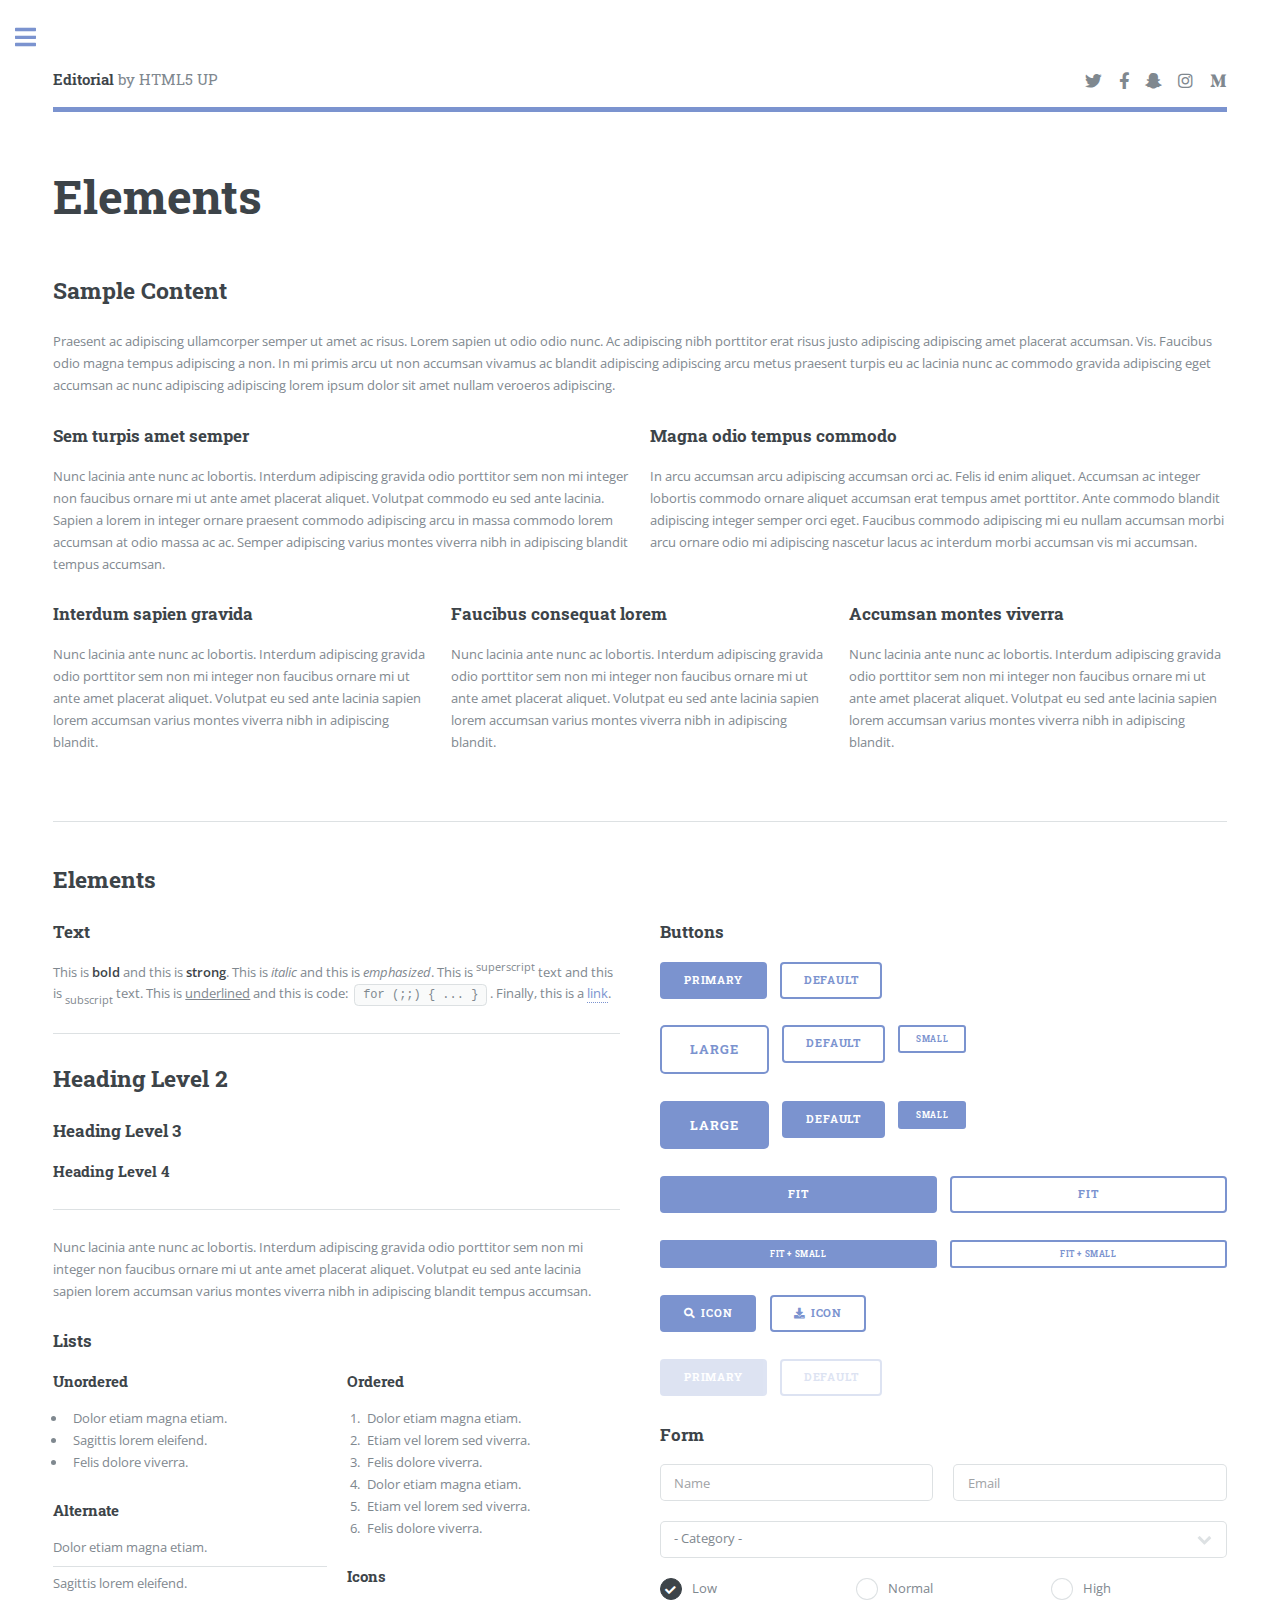
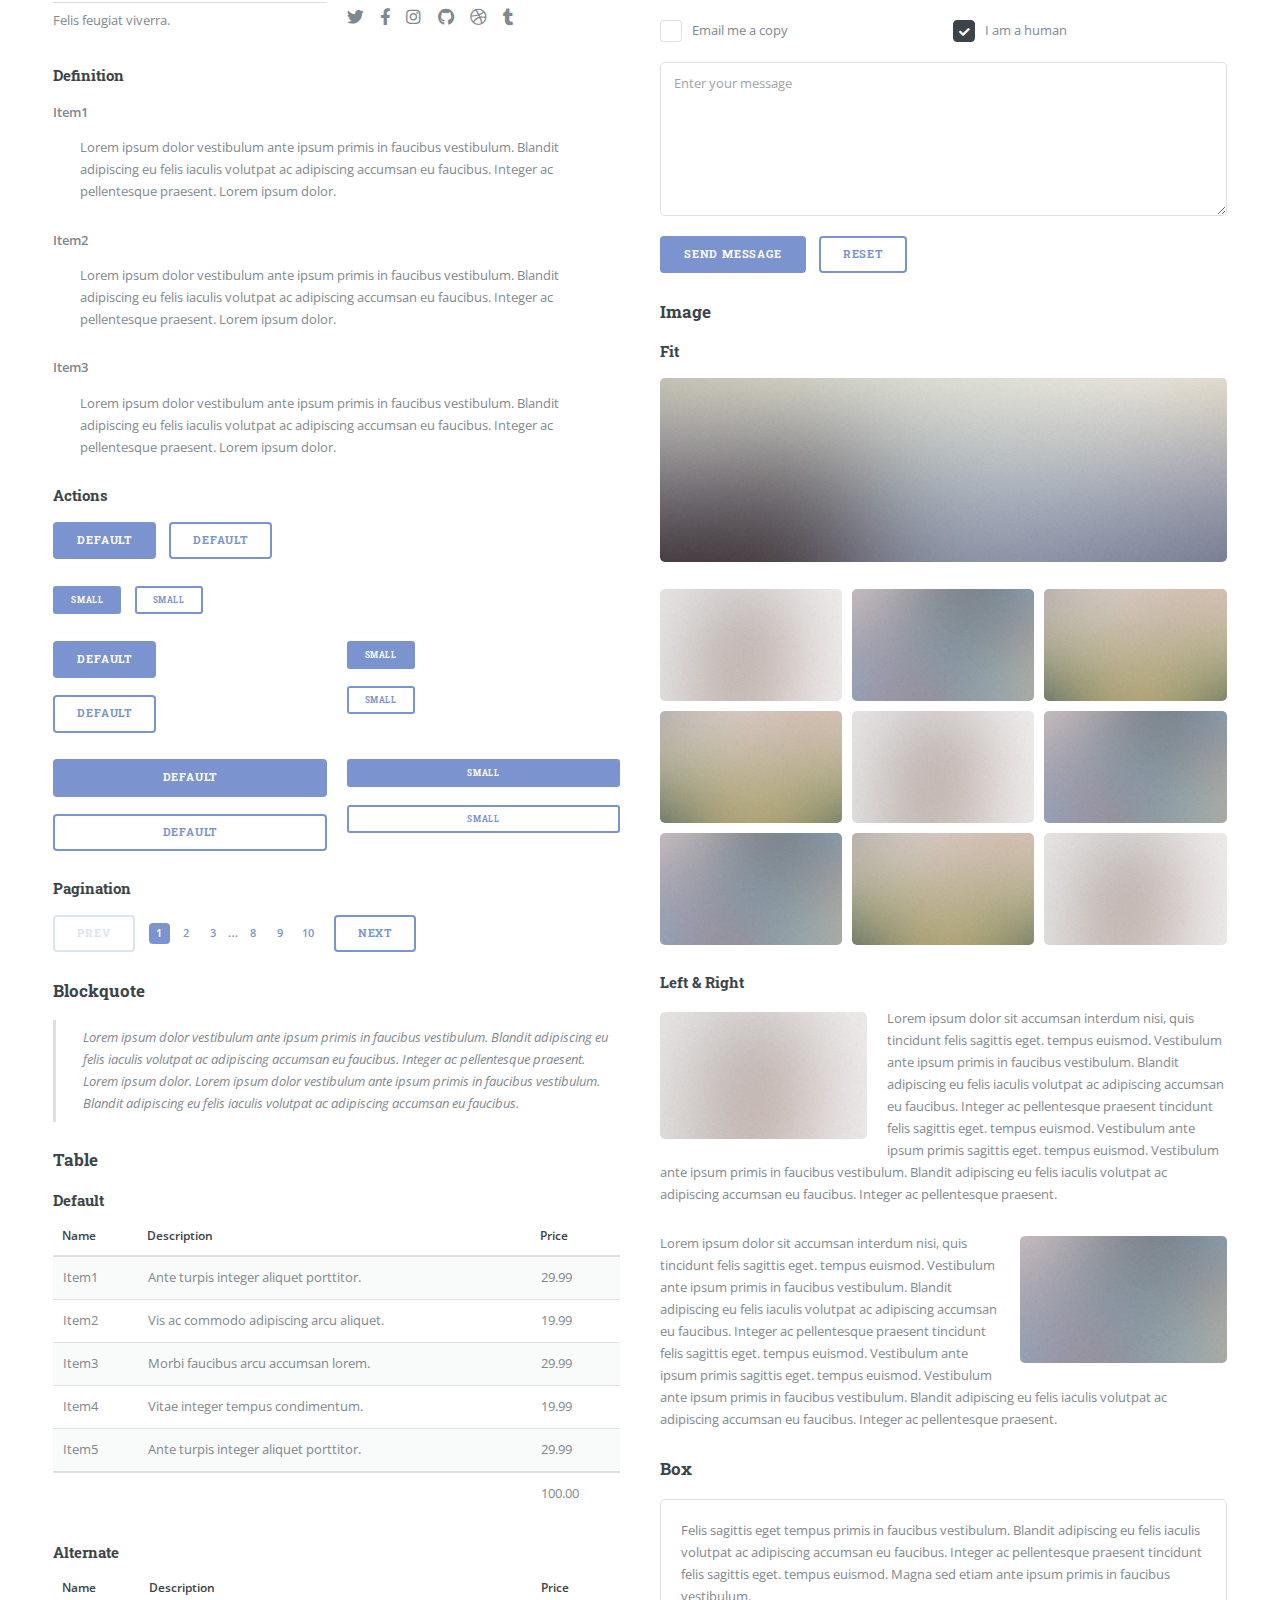
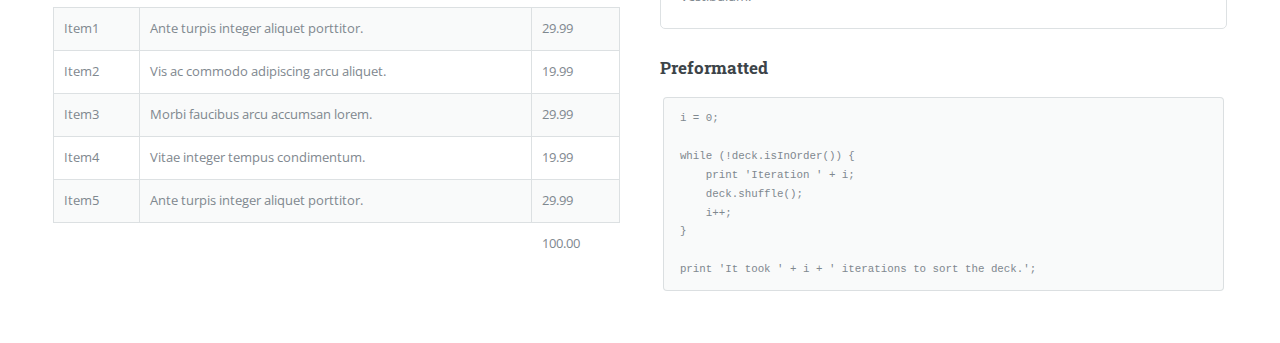
<file: elements.html>
<!DOCTYPE HTML>
<!--
	Editorial by HTML5 UP
	html5up.net | @ajlkn
	Free for personal and commercial use under the CCA 3.0 license (html5up.net/license)
-->
<html>
	<head>
		<title>Elements - Editorial by HTML5 UP</title>
		<meta charset="utf-8" />
		<meta name="viewport" content="width=device-width, initial-scale=1, user-scalable=no" />
		<link rel="stylesheet" href="assets/css/main.css" />
	</head>
	<body class="is-preload">

		<!-- Wrapper -->
			<div id="wrapper">

				<!-- Main -->
					<div id="main">
						<div class="inner">

							<!-- Header -->
								<header id="header">
									<a href="index.html" class="logo"><strong>Editorial</strong> by HTML5 UP</a>
									<ul class="icons">
										<li><a href="#" class="icon brands fa-twitter"><span class="label">Twitter</span></a></li>
										<li><a href="#" class="icon brands fa-facebook-f"><span class="label">Facebook</span></a></li>
										<li><a href="#" class="icon brands fa-snapchat-ghost"><span class="label">Snapchat</span></a></li>
										<li><a href="#" class="icon brands fa-instagram"><span class="label">Instagram</span></a></li>
										<li><a href="#" class="icon brands fa-medium-m"><span class="label">Medium</span></a></li>
									</ul>
								</header>

							<!-- Content -->
								<section>
									<header class="main">
										<h1>Elements</h1>
									</header>

									<!-- Content -->
										<h2 id="content">Sample Content</h2>
										<p>Praesent ac adipiscing ullamcorper semper ut amet ac risus. Lorem sapien ut odio odio nunc. Ac adipiscing nibh porttitor erat risus justo adipiscing adipiscing amet placerat accumsan. Vis. Faucibus odio magna tempus adipiscing a non. In mi primis arcu ut non accumsan vivamus ac blandit adipiscing adipiscing arcu metus praesent turpis eu ac lacinia nunc ac commodo gravida adipiscing eget accumsan ac nunc adipiscing adipiscing lorem ipsum dolor sit amet nullam veroeros adipiscing.</p>
										<div class="row">
											<div class="col-6 col-12-small">
												<h3>Sem turpis amet semper</h3>
												<p>Nunc lacinia ante nunc ac lobortis. Interdum adipiscing gravida odio porttitor sem non mi integer non faucibus ornare mi ut ante amet placerat aliquet. Volutpat commodo eu sed ante lacinia. Sapien a lorem in integer ornare praesent commodo adipiscing arcu in massa commodo lorem accumsan at odio massa ac ac. Semper adipiscing varius montes viverra nibh in adipiscing blandit tempus accumsan.</p>
											</div>
											<div class="col-6 col-12-small">
												<h3>Magna odio tempus commodo</h3>
												<p>In arcu accumsan arcu adipiscing accumsan orci ac. Felis id enim aliquet. Accumsan ac integer lobortis commodo ornare aliquet accumsan erat tempus amet porttitor. Ante commodo blandit adipiscing integer semper orci eget. Faucibus commodo adipiscing mi eu nullam accumsan morbi arcu ornare odio mi adipiscing nascetur lacus ac interdum morbi accumsan vis mi accumsan.</p>
											</div>
											<!-- Break -->
											<div class="col-4 col-12-medium">
												<h3>Interdum sapien gravida</h3>
												<p>Nunc lacinia ante nunc ac lobortis. Interdum adipiscing gravida odio porttitor sem non mi integer non faucibus ornare mi ut ante amet placerat aliquet. Volutpat eu sed ante lacinia sapien lorem accumsan varius montes viverra nibh in adipiscing blandit.</p>
											</div>
											<div class="col-4 col-12-medium">
												<h3>Faucibus consequat lorem</h3>
												<p>Nunc lacinia ante nunc ac lobortis. Interdum adipiscing gravida odio porttitor sem non mi integer non faucibus ornare mi ut ante amet placerat aliquet. Volutpat eu sed ante lacinia sapien lorem accumsan varius montes viverra nibh in adipiscing blandit.</p>
											</div>
											<div class="col-4 col-12-medium">
												<h3>Accumsan montes viverra</h3>
												<p>Nunc lacinia ante nunc ac lobortis. Interdum adipiscing gravida odio porttitor sem non mi integer non faucibus ornare mi ut ante amet placerat aliquet. Volutpat eu sed ante lacinia sapien lorem accumsan varius montes viverra nibh in adipiscing blandit.</p>
											</div>
										</div>

									<hr class="major" />

									<!-- Elements -->
										<h2 id="elements">Elements</h2>
										<div class="row gtr-200">
											<div class="col-6 col-12-medium">

												<!-- Text stuff -->
													<h3>Text</h3>
													<p>This is <b>bold</b> and this is <strong>strong</strong>. This is <i>italic</i> and this is <em>emphasized</em>.
													This is <sup>superscript</sup> text and this is <sub>subscript</sub> text.
													This is <u>underlined</u> and this is code: <code>for (;;) { ... }</code>.
													Finally, this is a <a href="#">link</a>.</p>
													<hr />
													<h2>Heading Level 2</h2>
													<h3>Heading Level 3</h3>
													<h4>Heading Level 4</h4>
													<hr />
													<p>Nunc lacinia ante nunc ac lobortis. Interdum adipiscing gravida odio porttitor sem non mi integer non faucibus ornare mi ut ante amet placerat aliquet. Volutpat eu sed ante lacinia sapien lorem accumsan varius montes viverra nibh in adipiscing blandit tempus accumsan.</p>

												<!-- Lists -->
													<h3>Lists</h3>
													<div class="row">
														<div class="col-6 col-12-small">

															<h4>Unordered</h4>
															<ul>
																<li>Dolor etiam magna etiam.</li>
																<li>Sagittis lorem eleifend.</li>
																<li>Felis dolore viverra.</li>
															</ul>

															<h4>Alternate</h4>
															<ul class="alt">
																<li>Dolor etiam magna etiam.</li>
																<li>Sagittis lorem eleifend.</li>
																<li>Felis feugiat viverra.</li>
															</ul>

														</div>
														<div class="col-6 col-12-small">

															<h4>Ordered</h4>
															<ol>
																<li>Dolor etiam magna etiam.</li>
																<li>Etiam vel lorem sed viverra.</li>
																<li>Felis dolore viverra.</li>
																<li>Dolor etiam magna etiam.</li>
																<li>Etiam vel lorem sed viverra.</li>
																<li>Felis dolore viverra.</li>
															</ol>

															<h4>Icons</h4>
															<ul class="icons">
																<li><a href="#" class="icon brands fa-twitter"><span class="label">Twitter</span></a></li>
																<li><a href="#" class="icon brands fa-facebook-f"><span class="label">Facebook</span></a></li>
																<li><a href="#" class="icon brands fa-instagram"><span class="label">Instagram</span></a></li>
																<li><a href="#" class="icon brands fa-github"><span class="label">Github</span></a></li>
																<li><a href="#" class="icon brands fa-dribbble"><span class="label">Dribbble</span></a></li>
																<li><a href="#" class="icon brands fa-tumblr"><span class="label">Tumblr</span></a></li>
															</ul>

														</div>
													</div>
													<h4>Definition</h4>
													<dl>
														<dt>Item1</dt>
														<dd>
															<p>Lorem ipsum dolor vestibulum ante ipsum primis in faucibus vestibulum. Blandit adipiscing eu felis iaculis volutpat ac adipiscing accumsan eu faucibus. Integer ac pellentesque praesent. Lorem ipsum dolor.</p>
														</dd>
														<dt>Item2</dt>
														<dd>
															<p>Lorem ipsum dolor vestibulum ante ipsum primis in faucibus vestibulum. Blandit adipiscing eu felis iaculis volutpat ac adipiscing accumsan eu faucibus. Integer ac pellentesque praesent. Lorem ipsum dolor.</p>
														</dd>
														<dt>Item3</dt>
														<dd>
															<p>Lorem ipsum dolor vestibulum ante ipsum primis in faucibus vestibulum. Blandit adipiscing eu felis iaculis volutpat ac adipiscing accumsan eu faucibus. Integer ac pellentesque praesent. Lorem ipsum dolor.</p>
														</dd>
													</dl>

													<h4>Actions</h4>
													<ul class="actions">
														<li><a href="#" class="button primary">Default</a></li>
														<li><a href="#" class="button">Default</a></li>
													</ul>
													<ul class="actions small">
														<li><a href="#" class="button primary small">Small</a></li>
														<li><a href="#" class="button small">Small</a></li>
													</ul>
													<div class="row">
														<div class="col-6 col-12-small">
															<ul class="actions stacked">
																<li><a href="#" class="button primary">Default</a></li>
																<li><a href="#" class="button">Default</a></li>
															</ul>
														</div>
														<div class="col-6 col-12-small">
															<ul class="actions stacked">
																<li><a href="#" class="button primary small">Small</a></li>
																<li><a href="#" class="button small">Small</a></li>
															</ul>
														</div>
														<div class="col-6 col-12-small">
															<ul class="actions stacked">
																<li><a href="#" class="button primary fit">Default</a></li>
																<li><a href="#" class="button fit">Default</a></li>
															</ul>
														</div>
														<div class="col-6 col-12-small">
															<ul class="actions stacked">
																<li><a href="#" class="button primary small fit">Small</a></li>
																<li><a href="#" class="button small fit">Small</a></li>
															</ul>
														</div>
													</div>

													<h4>Pagination</h4>
													<ul class="pagination">
														<li><span class="button disabled">Prev</span></li>
														<li><a href="#" class="page active">1</a></li>
														<li><a href="#" class="page">2</a></li>
														<li><a href="#" class="page">3</a></li>
														<li><span>&hellip;</span></li>
														<li><a href="#" class="page">8</a></li>
														<li><a href="#" class="page">9</a></li>
														<li><a href="#" class="page">10</a></li>
														<li><a href="#" class="button">Next</a></li>
													</ul>

												<!-- Blockquote -->
													<h3>Blockquote</h3>
													<blockquote>Lorem ipsum dolor vestibulum ante ipsum primis in faucibus vestibulum. Blandit adipiscing eu felis iaculis volutpat ac adipiscing accumsan eu faucibus. Integer ac pellentesque praesent. Lorem ipsum dolor. Lorem ipsum dolor vestibulum ante ipsum primis in faucibus vestibulum. Blandit adipiscing eu felis iaculis volutpat ac adipiscing accumsan eu faucibus.</blockquote>

												<!-- Table -->
													<h3>Table</h3>

													<h4>Default</h4>
													<div class="table-wrapper">
														<table>
															<thead>
																<tr>
																	<th>Name</th>
																	<th>Description</th>
																	<th>Price</th>
																</tr>
															</thead>
															<tbody>
																<tr>
																	<td>Item1</td>
																	<td>Ante turpis integer aliquet porttitor.</td>
																	<td>29.99</td>
																</tr>
																<tr>
																	<td>Item2</td>
																	<td>Vis ac commodo adipiscing arcu aliquet.</td>
																	<td>19.99</td>
																</tr>
																<tr>
																	<td>Item3</td>
																	<td> Morbi faucibus arcu accumsan lorem.</td>
																	<td>29.99</td>
																</tr>
																<tr>
																	<td>Item4</td>
																	<td>Vitae integer tempus condimentum.</td>
																	<td>19.99</td>
																</tr>
																<tr>
																	<td>Item5</td>
																	<td>Ante turpis integer aliquet porttitor.</td>
																	<td>29.99</td>
																</tr>
															</tbody>
															<tfoot>
																<tr>
																	<td colspan="2"></td>
																	<td>100.00</td>
																</tr>
															</tfoot>
														</table>
													</div>

													<h4>Alternate</h4>
													<div class="table-wrapper">
														<table class="alt">
															<thead>
																<tr>
																	<th>Name</th>
																	<th>Description</th>
																	<th>Price</th>
																</tr>
															</thead>
															<tbody>
																<tr>
																	<td>Item1</td>
																	<td>Ante turpis integer aliquet porttitor.</td>
																	<td>29.99</td>
																</tr>
																<tr>
																	<td>Item2</td>
																	<td>Vis ac commodo adipiscing arcu aliquet.</td>
																	<td>19.99</td>
																</tr>
																<tr>
																	<td>Item3</td>
																	<td> Morbi faucibus arcu accumsan lorem.</td>
																	<td>29.99</td>
																</tr>
																<tr>
																	<td>Item4</td>
																	<td>Vitae integer tempus condimentum.</td>
																	<td>19.99</td>
																</tr>
																<tr>
																	<td>Item5</td>
																	<td>Ante turpis integer aliquet porttitor.</td>
																	<td>29.99</td>
																</tr>
															</tbody>
															<tfoot>
																<tr>
																	<td colspan="2"></td>
																	<td>100.00</td>
																</tr>
															</tfoot>
														</table>
													</div>

											</div>
											<div class="col-6 col-12-medium">

												<!-- Buttons -->
													<h3>Buttons</h3>
													<ul class="actions">
														<li><a href="#" class="button primary">Primary</a></li>
														<li><a href="#" class="button">Default</a></li>
													</ul>
													<ul class="actions">
														<li><a href="#" class="button large">Large</a></li>
														<li><a href="#" class="button">Default</a></li>
														<li><a href="#" class="button small">Small</a></li>
													</ul>
													<ul class="actions">
														<li><a href="#" class="button primary large">Large</a></li>
														<li><a href="#" class="button primary">Default</a></li>
														<li><a href="#" class="button primary small">Small</a></li>
													</ul>
													<ul class="actions fit">
														<li><a href="#" class="button primary fit">Fit</a></li>
														<li><a href="#" class="button fit">Fit</a></li>
													</ul>
													<ul class="actions fit small">
														<li><a href="#" class="button primary fit small">Fit + Small</a></li>
														<li><a href="#" class="button fit small">Fit + Small</a></li>
													</ul>
													<ul class="actions">
														<li><a href="#" class="button primary icon solid fa-search">Icon</a></li>
														<li><a href="#" class="button icon solid fa-download">Icon</a></li>
													</ul>
													<ul class="actions">
														<li><span class="button primary disabled">Primary</span></li>
														<li><span class="button disabled">Default</span></li>
													</ul>

												<!-- Form -->
													<h3>Form</h3>

													<form method="post" action="#">
														<div class="row gtr-uniform">
															<div class="col-6 col-12-xsmall">
																<input type="text" name="demo-name" id="demo-name" value="" placeholder="Name" />
															</div>
															<div class="col-6 col-12-xsmall">
																<input type="email" name="demo-email" id="demo-email" value="" placeholder="Email" />
															</div>
															<!-- Break -->
															<div class="col-12">
																<select name="demo-category" id="demo-category">
																	<option value="">- Category -</option>
																	<option value="1">Manufacturing</option>
																	<option value="1">Shipping</option>
																	<option value="1">Administration</option>
																	<option value="1">Human Resources</option>
																</select>
															</div>
															<!-- Break -->
															<div class="col-4 col-12-small">
																<input type="radio" id="demo-priority-low" name="demo-priority" checked>
																<label for="demo-priority-low">Low</label>
															</div>
															<div class="col-4 col-12-small">
																<input type="radio" id="demo-priority-normal" name="demo-priority">
																<label for="demo-priority-normal">Normal</label>
															</div>
															<div class="col-4 col-12-small">
																<input type="radio" id="demo-priority-high" name="demo-priority">
																<label for="demo-priority-high">High</label>
															</div>
															<!-- Break -->
															<div class="col-6 col-12-small">
																<input type="checkbox" id="demo-copy" name="demo-copy">
																<label for="demo-copy">Email me a copy</label>
															</div>
															<div class="col-6 col-12-small">
																<input type="checkbox" id="demo-human" name="demo-human" checked>
																<label for="demo-human">I am a human</label>
															</div>
															<!-- Break -->
															<div class="col-12">
																<textarea name="demo-message" id="demo-message" placeholder="Enter your message" rows="6"></textarea>
															</div>
															<!-- Break -->
															<div class="col-12">
																<ul class="actions">
																	<li><input type="submit" value="Send Message" class="primary" /></li>
																	<li><input type="reset" value="Reset" /></li>
																</ul>
															</div>
														</div>
													</form>

												<!-- Image -->
													<h3>Image</h3>

													<h4>Fit</h4>
													<span class="image fit"><img src="images/pic11.jpg" alt="" /></span>
													<div class="box alt">
														<div class="row gtr-50 gtr-uniform">
															<div class="col-4"><span class="image fit"><img src="images/pic01.jpg" alt="" /></span></div>
															<div class="col-4"><span class="image fit"><img src="images/pic02.jpg" alt="" /></span></div>
															<div class="col-4"><span class="image fit"><img src="images/pic03.jpg" alt="" /></span></div>
															<!-- Break -->
															<div class="col-4"><span class="image fit"><img src="images/pic03.jpg" alt="" /></span></div>
															<div class="col-4"><span class="image fit"><img src="images/pic01.jpg" alt="" /></span></div>
															<div class="col-4"><span class="image fit"><img src="images/pic02.jpg" alt="" /></span></div>
															<!-- Break -->
															<div class="col-4"><span class="image fit"><img src="images/pic02.jpg" alt="" /></span></div>
															<div class="col-4"><span class="image fit"><img src="images/pic03.jpg" alt="" /></span></div>
															<div class="col-4"><span class="image fit"><img src="images/pic01.jpg" alt="" /></span></div>
														</div>
													</div>

													<h4>Left &amp; Right</h4>
													<p><span class="image left"><img src="images/pic01.jpg" alt="" /></span>Lorem ipsum dolor sit accumsan interdum nisi, quis tincidunt felis sagittis eget. tempus euismod. Vestibulum ante ipsum primis in faucibus vestibulum. Blandit adipiscing eu felis iaculis volutpat ac adipiscing accumsan eu faucibus. Integer ac pellentesque praesent tincidunt felis sagittis eget. tempus euismod. Vestibulum ante ipsum primis sagittis eget. tempus euismod. Vestibulum ante ipsum primis in faucibus vestibulum. Blandit adipiscing eu felis iaculis volutpat ac adipiscing accumsan eu faucibus. Integer ac pellentesque praesent.</p>
													<p><span class="image right"><img src="images/pic02.jpg" alt="" /></span>Lorem ipsum dolor sit accumsan interdum nisi, quis tincidunt felis sagittis eget. tempus euismod. Vestibulum ante ipsum primis in faucibus vestibulum. Blandit adipiscing eu felis iaculis volutpat ac adipiscing accumsan eu faucibus. Integer ac pellentesque praesent tincidunt felis sagittis eget. tempus euismod. Vestibulum ante ipsum primis sagittis eget. tempus euismod. Vestibulum ante ipsum primis in faucibus vestibulum. Blandit adipiscing eu felis iaculis volutpat ac adipiscing accumsan eu faucibus. Integer ac pellentesque praesent.</p>

												<!-- Box -->
													<h3>Box</h3>
													<div class="box">
														<p>Felis sagittis eget tempus primis in faucibus vestibulum. Blandit adipiscing eu felis iaculis volutpat ac adipiscing accumsan eu faucibus. Integer ac pellentesque praesent tincidunt felis sagittis eget. tempus euismod. Magna sed etiam ante ipsum primis in faucibus vestibulum.</p>
													</div>

												<!-- Preformatted Code -->
													<h3>Preformatted</h3>
													<pre><code>i = 0;

while (!deck.isInOrder()) {
    print 'Iteration ' + i;
    deck.shuffle();
    i++;
}

print 'It took ' + i + ' iterations to sort the deck.';
</code></pre>

											</div>
										</div>

								</section>

						</div>
					</div>

				<!-- Sidebar -->
					<div id="sidebar">
						<div class="inner">

							<!-- Search -->
								<section id="search" class="alt">
									<form method="post" action="#">
										<input type="text" name="query" id="query" placeholder="Search" />
									</form>
								</section>

							<!-- Menu -->
								<nav id="menu">
									<header class="major">
										<h2>Menu</h2>
									</header>
									<ul>
										<li><a href="index.html">Homepage</a></li>
										<li><a href="generic.html">Generic</a></li>
										<li><a href="elements.html">Elements</a></li>
										<li>
											<span class="opener">Submenu</span>
											<ul>
												<li><a href="#">Lorem Dolor</a></li>
												<li><a href="#">Ipsum Adipiscing</a></li>
												<li><a href="#">Tempus Magna</a></li>
												<li><a href="#">Feugiat Veroeros</a></li>
											</ul>
										</li>
										<li><a href="#">Etiam Dolore</a></li>
										<li><a href="#">Adipiscing</a></li>
										<li>
											<span class="opener">Another Submenu</span>
											<ul>
												<li><a href="#">Lorem Dolor</a></li>
												<li><a href="#">Ipsum Adipiscing</a></li>
												<li><a href="#">Tempus Magna</a></li>
												<li><a href="#">Feugiat Veroeros</a></li>
											</ul>
										</li>
										<li><a href="#">Maximus Erat</a></li>
										<li><a href="#">Sapien Mauris</a></li>
										<li><a href="#">Amet Lacinia</a></li>
									</ul>
								</nav>

							<!-- Section -->
								<section>
									<header class="major">
										<h2>Ante interdum</h2>
									</header>
									<div class="mini-posts">
										<article>
											<a href="#" class="image"><img src="images/pic07.jpg" alt="" /></a>
											<p>Aenean ornare velit lacus, ac varius enim lorem ullamcorper dolore aliquam.</p>
										</article>
										<article>
											<a href="#" class="image"><img src="images/pic08.jpg" alt="" /></a>
											<p>Aenean ornare velit lacus, ac varius enim lorem ullamcorper dolore aliquam.</p>
										</article>
										<article>
											<a href="#" class="image"><img src="images/pic09.jpg" alt="" /></a>
											<p>Aenean ornare velit lacus, ac varius enim lorem ullamcorper dolore aliquam.</p>
										</article>
									</div>
									<ul class="actions">
										<li><a href="#" class="button">More</a></li>
									</ul>
								</section>

							<!-- Section -->
								<section>
									<header class="major">
										<h2>Get in touch</h2>
									</header>
									<p>Sed varius enim lorem ullamcorper dolore aliquam aenean ornare velit lacus, ac varius enim lorem ullamcorper dolore. Proin sed aliquam facilisis ante interdum. Sed nulla amet lorem feugiat tempus aliquam.</p>
									<ul class="contact">
										<li class="icon solid fa-envelope"><a href="#">information@untitled.tld</a></li>
										<li class="icon solid fa-phone">(000) 000-0000</li>
										<li class="icon solid fa-home">1234 Somewhere Road #8254<br />
										Nashville, TN 00000-0000</li>
									</ul>
								</section>

							<!-- Footer -->
								<footer id="footer">
									<p class="copyright">&copy; Untitled. All rights reserved. Demo Images: <a href="https://unsplash.com">Unsplash</a>. Design: <a href="https://html5up.net">HTML5 UP</a>.</p>
								</footer>

						</div>
					</div>

			</div>

		<!-- Scripts -->
			<script src="assets/js/jquery.min.js"></script>
			<script src="assets/js/browser.min.js"></script>
			<script src="assets/js/breakpoints.min.js"></script>
			<script src="assets/js/util.js"></script>
			<script src="assets/js/main.js"></script>

	</body>
</html>
</file>
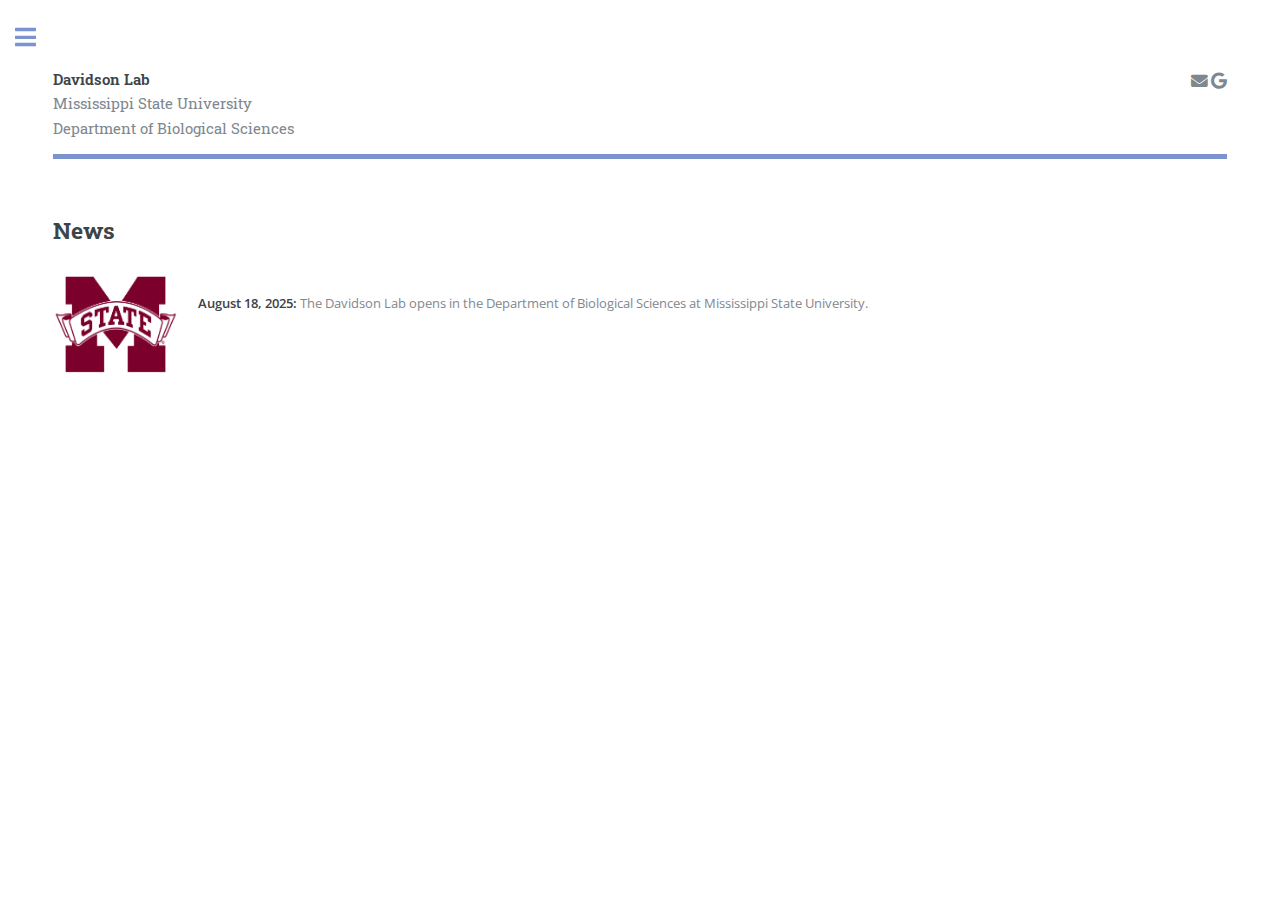
<file: news.html>
<!DOCTYPE HTML>
<!--
	Editorial by HTML5 UP
	html5up.net | @ajlkn
	Free for personal and commercial use under the CCA 3.0 license (html5up.net/license)
-->
<html>
	<head>
		<title>Davidson Lab: News</title>
		<meta charset="utf-8" />
		<meta name="viewport" content="width=device-width, initial-scale=1, user-scalable=no" />
		<link rel="stylesheet" href="assets/css/main.css" />
	</head>

	<!-- Google tag (gtag.js) -->
	<script async src="https://www.googletagmanager.com/gtag/js?id=G-CS42X01B4J"></script>
	<script>
	  window.dataLayer = window.dataLayer || [];
	  function gtag(){dataLayer.push(arguments);}
	  gtag('js', new Date());

	  gtag('config', 'G-CS42X01B4J');
	</script>

	<body class="is-preload">

		<!-- Wrapper -->
			<div id="wrapper">

				<!-- Main -->
					<div id="main">
						<div class="inner">

							<!-- Header -->
								<header id="header">
									<a href="index.html" class="logo"><strong>Davidson Lab</strong>
										<br>Mississippi State University</br>
										Department of Biological Sciences</br>
									</a>
									<ul class="icons">
										<li><a href="mailto: pld59@msstate.edu" class="icon solid fa-envelope"><span class="label">Email</span></a>
										<a href="https://scholar.google.com/citations?user=LZuCMR4AAAAJ&hl=en" target="_blank" rel="noopener noreferrer" class="icon brands fa-google"><span class="label">Google Scholar</span></a></li>
									</ul>
								</header>

							<!-- Content -->
								<section>
									<header class="main">
										<h2>News</h2>
									</header>
									<ul class="alt">
										<li>
											<span class="image left"><img src="images/msstate.png" style="width:125px;height:100px;" alt="" /></span>
										</br><b>August 18, 2025: </b>The Davidson Lab opens in the Department of Biological Sciences at Mississippi State University.  
										</li> 
									</br></br></br>
<!-- 										<li>
											<span class="image left"><img src="images/msstate.png" style="width:125px;height:100px;" alt="" /></span>
										</br><b>August 18, 2025: </b>The Davidson Lab opens in the Department of Biological Sciences at Mississippi State University.  
										</li>  -->
									</ul>	
								</section>
						</div>
					</div>

					<!-- Sidebar -->
						<div id="sidebar">
							<div class="inner">

								<!-- Search -->
									<!-- <section id="search" class="alt">
										<form method="post" action="#">
											<input type="text" name="query" id="query" placeholder="Search" />
										</form>
									</section> -->

								<!-- Menu -->
									<nav id="menu">
										<header class="major">
											<h2>Menu</h2>
										</header>
										<ul>
										<li><a href="index.html">Home</a></li>
										<li><a href="research.html">Research</a></li>
										<li><a href="publications.html">Publications</a></li>
										<li><a href="people.html">People</a></li>
										<li><a href="news.html">News</a></li>
											<!-- <li>
												<span class="opener">Submenu</span>
												<ul>
													<li><a href="#">Lorem Dolor</a></li>
													<li><a href="#">Ipsum Adipiscing</a></li>
													<li><a href="#">Tempus Magna</a></li>
													<li><a href="#">Feugiat Veroeros</a></li>
												</ul>
											</li>
											<li><a href="#">Etiam Dolore</a></li>
											<li><a href="#">Adipiscing</a></li>
											<li>
												<span class="opener">Another Submenu</span>
												<ul>
													<li><a href="#">Lorem Dolor</a></li>
													<li><a href="#">Ipsum Adipiscing</a></li>
													<li><a href="#">Tempus Magna</a></li>
													<li><a href="#">Feugiat Veroeros</a></li>
												</ul>
											</li>
											<li><a href="#">Maximus Erat</a></li>
											<li><a href="#">Sapien Mauris</a></li>
											<li><a href="#">Amet Lacinia</a></li> -->
										</ul>
									</nav>

								<!-- Section -->
									<!-- <section>
										<header class="major">
											<h2>Ante interdum</h2>
										</header>
										<div class="mini-posts">
											<article>
												<a href="#" class="image"><img src="images/pic07.jpg" alt="" /></a>
												<p>Aenean ornare velit lacus, ac varius enim lorem ullamcorper dolore aliquam.</p>
											</article>
											<article>
												<a href="#" class="image"><img src="images/pic08.jpg" alt="" /></a>
												<p>Aenean ornare velit lacus, ac varius enim lorem ullamcorper dolore aliquam.</p>
											</article>
											<article>
												<a href="#" class="image"><img src="images/pic09.jpg" alt="" /></a>
												<p>Aenean ornare velit lacus, ac varius enim lorem ullamcorper dolore aliquam.</p>
											</article>
										</div>
										<ul class="actions">
											<li><a href="#" class="button">More</a></li>
										</ul>
									</section> -->

								<!-- Section -->
								<section>
									<header class="major">
										<h2>Get in touch</h2>
									</header>
									<p>Questions? Want to talk science?</p>
									<ul class="contact">
										<li class="icon solid fa-envelope"><a href="mailto: pld59@msstate.edu">pld59@msstate.edu</a></li>
										<li class="icon solid fa-phone">662.325.4803</li>
										<li class="icon solid fa-home">295 Lee Boulevard<br />
										Mississippi State, MS 39762<br />
										<strong>Office:</strong> Harned Hall 006<br />
										<strong>Lab:</strong> Harned Hall 032</li>
									</ul>
								</section>

								<!-- Footer -->
									<footer id="footer">
										<p class="copyright">&copy; Phillip Davidson. All rights reserved. Design: <a href="https://html5up.net" target="_blank" rel="noopener noreferrer">HTML5 UP</a>.</p>
									</footer>

							</div>
						</div>

				</div>

		<!-- Scripts -->
			<script src="assets/js/jquery.min.js"></script>
			<script src="assets/js/browser.min.js"></script>
			<script src="assets/js/breakpoints.min.js"></script>
			<script src="assets/js/util.js"></script>
			<script src="assets/js/main.js"></script>

	</body>
</html>
</file>
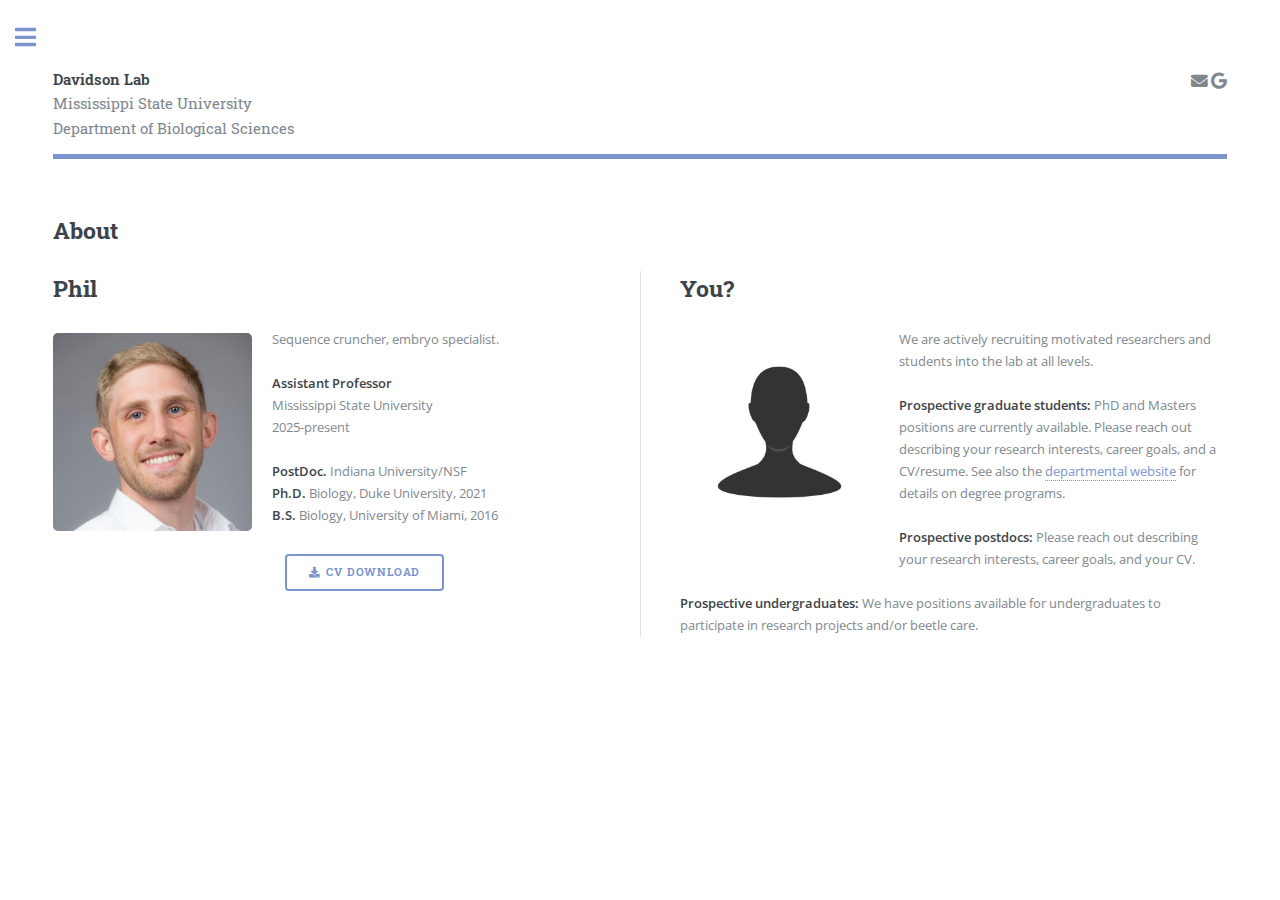
<file: people.html>
<!DOCTYPE HTML>
<!--
	Editorial by HTML5 UP
	html5up.net | @ajlkn
	Free for personal and commercial use under the CCA 3.0 license (html5up.net/license)
-->
<html>
	<head>
		<title>Davidson Lab: People</title>
		<meta charset="utf-8" />
		<meta name="viewport" content="width=device-width, initial-scale=1, user-scalable=no" />
		<link rel="stylesheet" href="assets/css/main.css" />
	</head>

	<!-- Google tag (gtag.js) -->
	<script async src="https://www.googletagmanager.com/gtag/js?id=G-CS42X01B4J"></script>
	<script>
	  window.dataLayer = window.dataLayer || [];
	  function gtag(){dataLayer.push(arguments);}
	  gtag('js', new Date());

	  gtag('config', 'G-CS42X01B4J');
	</script>

	<body class="is-preload">

		<!-- Wrapper -->
			<div id="wrapper">

				<!-- Main -->
					<div id="main">
						<div class="inner">

							<!-- Header -->
							<!-- Header -->
								<header id="header">
									<a href="index.html" class="logo"><strong>Davidson Lab</strong>
										<br>Mississippi State University</br>
										Department of Biological Sciences</br>
									</a>
									<ul class="icons">
										<li><a href="mailto: pld59@msstate.edu" class="icon solid fa-envelope"><span class="label">Email</span></a>
										<a href="https://scholar.google.com/citations?user=LZuCMR4AAAAJ&hl=en" target="_blank" rel="noopener noreferrer" class="icon brands fa-google"><span class="label">Google Scholar</span></a></li>
									</ul>
								</header>

							<!-- Content -->
								<section>
									<header class="main">
										<h2>About</h2>
									</header>
									<div class="posts">
										<article>
											<h2>Phil</h2>
											<p><span class="image left"><img src="images/phil.jpg" alt="" /></span>Sequence cruncher, embryo specialist.<br><br>
												<b>Assistant Professor</b><br>
												Mississippi State University<br>
												2025-present<br><br>
												<b>PostDoc.</b> Indiana University/NSF<br>
												<b>Ph.D.</b> Biology, Duke University, 2021<br>
												<b>B.S.</b> Biology, University of Miami, 2016<br></p>
																			<ul class="actions">
										<li><a href="CV_Aug2025.pdf" target="_blank" rel="noopener noreferrer" download class="button icon solid fa-download">CV Download</a></li>
										</article>
										<article>
											<h2>You?</h2>
											<p><span class="image left"><img src="images/anon.jpg" alt="" /></span>We are actively recruiting motivated researchers and students into the
												lab at all levels. </br></br>
												<b> Prospective graduate students:</b> PhD and Masters positions are currently available. Please reach out describing your research interests, 
												career goals, and a CV/resume. See also the <a href="https://www.biology.msstate.edu/degree-programs/graduate-programs" target="_blank" rel="noopener noreferrer"> departmental website</a>
												for details on degree programs. </br></br>
												<b> Prospective postdocs: </b> Please reach out describing your research interests, 
												career goals, and your CV.</br></br>
												<b> Prospective undergraduates:</b> We have positions available for undergraduates to participate in research projects and/or beetle care.
											</p>
										</article>
								</section>
						</div>
					</div>

				<!-- Sidebar -->
					<div id="sidebar">
						<div class="inner">

							<!-- Search -->
								<!-- <section id="search" class="alt">
									<form method="post" action="#">
										<input type="text" name="query" id="query" placeholder="Search" />
									</form>
								</section> -->

							<!-- Menu -->
								<nav id="menu">
									<header class="major">
										<h2>Menu</h2>
									</header>
									<ul>
										<li><a href="index.html">Home</a></li>
										<li><a href="research.html">Research</a></li>
										<li><a href="publications.html">Publications</a></li>
										<li><a href="people.html">People</a></li>
										<li><a href="news.html">News</a></li>
										<!-- <li>
											<span class="opener">Submenu</span>
											<ul>
												<li><a href="#">Lorem Dolor</a></li>
												<li><a href="#">Ipsum Adipiscing</a></li>
												<li><a href="#">Tempus Magna</a></li>
												<li><a href="#">Feugiat Veroeros</a></li>
											</ul>
										</li>
										<li><a href="#">Etiam Dolore</a></li>
										<li><a href="#">Adipiscing</a></li>
										<li>
											<span class="opener">Another Submenu</span>
											<ul>
												<li><a href="#">Lorem Dolor</a></li>
												<li><a href="#">Ipsum Adipiscing</a></li>
												<li><a href="#">Tempus Magna</a></li>
												<li><a href="#">Feugiat Veroeros</a></li>
											</ul>
										</li>
										<li><a href="#">Maximus Erat</a></li>
										<li><a href="#">Sapien Mauris</a></li>
										<li><a href="#">Amet Lacinia</a></li> -->
									</ul>
								</nav>

							<!-- Section -->
								<!-- <section>
									<header class="major">
										<h2>Ante interdum</h2>
									</header>
									<div class="mini-posts">
										<article>
											<a href="#" class="image"><img src="images/pic07.jpg" alt="" /></a>
											<p>Aenean ornare velit lacus, ac varius enim lorem ullamcorper dolore aliquam.</p>
										</article>
										<article>
											<a href="#" class="image"><img src="images/pic08.jpg" alt="" /></a>
											<p>Aenean ornare velit lacus, ac varius enim lorem ullamcorper dolore aliquam.</p>
										</article>
										<article>
											<a href="#" class="image"><img src="images/pic09.jpg" alt="" /></a>
											<p>Aenean ornare velit lacus, ac varius enim lorem ullamcorper dolore aliquam.</p>
										</article>
									</div>
									<ul class="actions">
										<li><a href="#" class="button">More</a></li>
									</ul>
								</section> -->

							<!-- Section -->
								<section>
									<header class="major">
										<h2>Get in touch</h2>
									</header>
									<p>Questions? Want to talk science?</p>
									<ul class="contact">
										<li class="icon solid fa-envelope"><a href="mailto: pld59@msstate.edu">pld59@msstate.edu</a></li>
										<li class="icon solid fa-phone">662.325.4803</li>
										<li class="icon solid fa-home">295 Lee Boulevard<br />
										Mississippi State, MS 39762<br />
										<strong>Office:</strong> Harned Hall 006<br />
										<strong>Lab:</strong> Harned Hall 032</li>
									</ul>
								</section>

							<!-- Footer -->
								<footer id="footer">
									<p class="copyright">&copy; Phillip Davidson. All rights reserved. Design: <a href="https://html5up.net" target="_blank" rel="noopener noreferrer">HTML5 UP</a>.</p>
								</footer>

						</div>
					</div>

			</div>

		<!-- Scripts -->
			<script src="assets/js/jquery.min.js"></script>
			<script src="assets/js/browser.min.js"></script>
			<script src="assets/js/breakpoints.min.js"></script>
			<script src="assets/js/util.js"></script>
			<script src="assets/js/main.js"></script>

	</body>
</html>
</file>
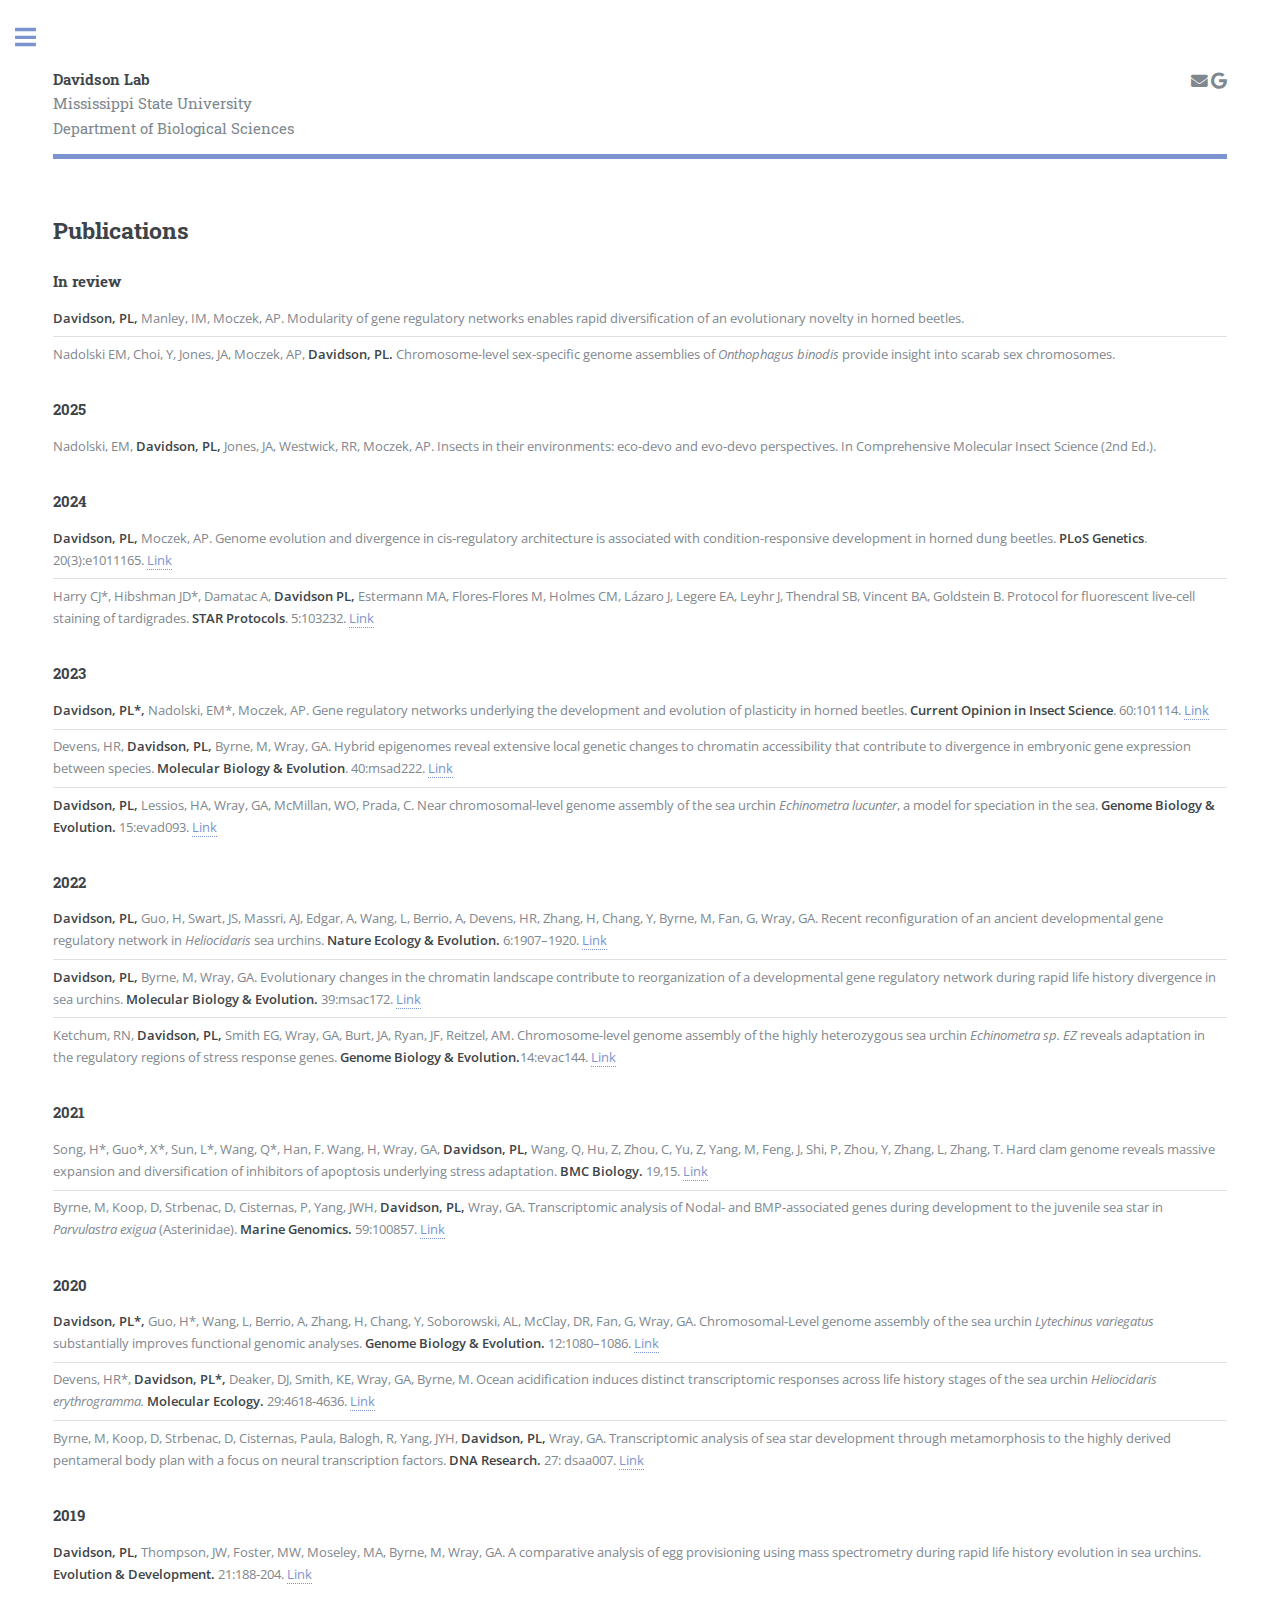
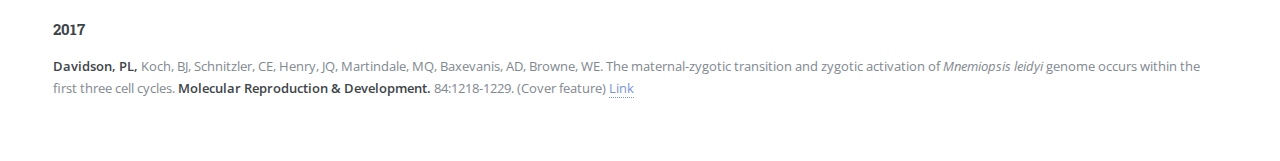
<file: publications.html>
<!DOCTYPE HTML>
<!--
	Editorial by HTML5 UP
	html5up.net | @ajlkn
	Free for personal and commercial use under the CCA 3.0 license (html5up.net/license)
-->
<html>
	<head>
		<title>Davidson Lab: Publications</title>
		<meta charset="utf-8" />
		<meta name="viewport" content="width=device-width, initial-scale=1, user-scalable=no" />
		<link rel="stylesheet" href="assets/css/main.css" />
	</head>

	<!-- Google tag (gtag.js) -->
	<script async src="https://www.googletagmanager.com/gtag/js?id=G-CS42X01B4J"></script>
	<script>
	  window.dataLayer = window.dataLayer || [];
	  function gtag(){dataLayer.push(arguments);}
	  gtag('js', new Date());

	  gtag('config', 'G-CS42X01B4J');
	</script>

	<body class="is-preload">

		<!-- Wrapper -->
			<div id="wrapper">

				<!-- Main -->
					<div id="main">
						<div class="inner">

							<!-- Header -->
								<header id="header">
									<a href="index.html" class="logo"><strong>Davidson Lab</strong>
										<br>Mississippi State University</br>
										Department of Biological Sciences</br>
									</a>
									<ul class="icons">
										<li><a href="mailto: pld59@msstate.edu" class="icon solid fa-envelope"><span class="label">Email</span></a>
										<a href="https://scholar.google.com/citations?user=LZuCMR4AAAAJ&hl=en" target="_blank" rel="noopener noreferrer" class="icon brands fa-google"><span class="label">Google Scholar</span></a></li>
									</ul>
								</header>

							<!-- Content -->
								<section>
									<header class="main">
										<h2>Publications</h2>
									</header>
									<h4>In review</h4>
									<ul class="alt">
										<li><b>Davidson, PL,</b> Manley, IM, Moczek, AP. Modularity of gene regulatory networks enables rapid diversification 
											of an evolutionary novelty in horned beetles. </li>
										<li>Nadolski EM, Choi, Y, Jones, JA, Moczek, AP, <b>Davidson, PL. </b>Chromosome-level sex-specific genome assemblies of <i>Onthophagus 
											binodis</i> provide insight into scarab sex chromosomes. 
										</li> 
									</ul>	
									<h4>2025</h4>
									<ul class="alt">
										<li>Nadolski, EM, <b>Davidson, PL,</b> Jones, JA, Westwick, RR, Moczek, AP. Insects in their environments: eco-devo and evo-devo perspectives. 
											In Comprehensive Molecular Insect Science (2nd Ed.).
										</li> 
									</ul>
									<h4>2024</h4>
									<ul class="alt">
										<li><b>Davidson, PL,</b> Moczek, AP. Genome evolution and divergence in cis-regulatory architecture is associated with condition-responsive 
											development in horned dung beetles. <b>PLoS Genetics</b>. 20(3):e1011165. 
											<a href="https://doi.org/10.1371/journal.pgen.1011165" target="_blank" rel="noopener noreferrer">Link</a> </li> 
										<li>Harry CJ*, Hibshman JD*, Damatac A, <b>Davidson PL,</b> Estermann MA, Flores-Flores  
											M, Holmes CM, Lázaro J, Legere EA, Leyhr J, Thendral SB, Vincent BA,  
											Goldstein B. Protocol for fluorescent live-cell staining of tardigrades. <b>STAR Protocols</b>. 5:103232. <a href="https://star-protocols.cell.com/protocols/3655" target="_blank" rel="noopener noreferrer">Link</a> </li>
									</ul>
									<h4>2023</h4>
									<ul class="alt">
										<li><b>Davidson, PL*,</b> Nadolski, EM*, Moczek, AP. Gene regulatory networks underlying the development and evolution of plasticity in horned beetles. <b>Current Opinion in Insect Science</b>. 60:101114. <a href="https://doi.org/10.1016/j.cois.2023.101114" target="_blank" rel="noopener noreferrer">Link</a> </li>
										<li>Devens, HR, <b>Davidson, PL,</b> Byrne, M, Wray, GA. Hybrid epigenomes reveal extensive local
											genetic changes to chromatin accessibility that contribute to divergence in embryonic gene expression between species. <b>Molecular Biology & Evolution</b>. 40:msad222. <a href="https://doi.org/10.1093/molbev/msad222" target="_blank" rel="noopener noreferrer">Link</a></li>
										<li><b>Davidson, PL,</b> Lessios, HA, Wray, GA, McMillan, WO, Prada, C. Near chromosomal-level genome assembly of the sea
											urchin <i>Echinometra lucunter</i>, a model for speciation in
											the sea. <b>Genome Biology & Evolution.</b> 15:evad093. <a href="https://academic.oup.com/gbe/article/15/6/evad093/7190441" target="_blank" rel="noopener noreferrer">Link</a></li>
									</ul>
									<h4>2022</h4>
									<ul class="alt">
										<li><b>Davidson, PL,</b> Guo, H, Swart, JS, Massri, AJ, Edgar, A, Wang, L, Berrio, A, Devens,
     HR, Zhang, H, Chang, Y, Byrne, M, Fan, G, Wray, GA. Recent reconfiguration of
     an ancient developmental gene regulatory network in <i>Heliocidaris</i> sea urchins.
     <b>Nature Ecology & Evolution.</b> 6:1907–1920. <a href="https://www.nature.com/articles/s41559-022-01906-9" target="_blank" rel="noopener noreferrer">Link</a> </li>
										<li><b>Davidson, PL,</b> Byrne, M, Wray, GA. Evolutionary changes in the chromatin
     landscape contribute to reorganization of a developmental gene regulatory
     network during rapid life history divergence in sea urchins. <b>Molecular Biology &
     Evolution.</b> 39:msac172. <a href="https://academic.oup.com/mbe/article/39/9/msac172/6659243" target="_blank" rel="noopener noreferrer">Link</a> </li>
										<li>Ketchum, RN, <b>Davidson, PL,</b> Smith EG, Wray, GA, Burt, JA, Ryan, JF, Reitzel, AM.
     Chromosome-level genome assembly of the highly heterozygous sea urchin
     <i>Echinometra sp. EZ</i> reveals adaptation in the regulatory regions of stress response genes.
		 <b>Genome Biology & Evolution.</b>14:evac144. <a href="https://academic.oup.com/gbe/article/14/10/evac144/6717576" target="_blank" rel="noopener noreferrer">Link</a> </li></li>
									</ul>
									<h4>2021</h4>
									<ul class="alt">
										<li>Song, H*, Guo*, X*, Sun, L*, Wang, Q*, Han, F. Wang, H, Wray, GA, <b>Davidson, PL,</b>
     Wang, Q, Hu, Z, Zhou, C, Yu, Z, Yang, M, Feng, J, Shi, P, Zhou, Y, Zhang, L,
     Zhang, T. Hard clam genome reveals massive expansion and diversification of
     inhibitors of apoptosis underlying stress adaptation. <b>BMC Biology.</b> 19,15. <a href="https://link.springer.com/article/10.1186/s12915-020-00943-9" target="_blank" rel="noopener noreferrer">Link</a></li>
										<li>Byrne, M, Koop, D, Strbenac, D, Cisternas, P, Yang, JWH, <b>Davidson, PL,</b> Wray,
     GA. Transcriptomic analysis of Nodal- and BMP-associated genes during
     development to the juvenile sea star in <i>Parvulastra exigua</i> (Asterinidae). <b>Marine
     Genomics.</b> 59:100857. <a href="https://www.sciencedirect.com/science/article/pii/S1874778721000234?casa_token=tCs_atUdx3cAAAAA:2PTowhDarz5zs7XyaQJ1P-n_oTPZ60-BLi12KZm1SZ0fVrUaXnJSQA_HV2XNNwxQ6UuEEfOP7A" target="_blank" rel="noopener noreferrer">Link</a></li>
									</ul>
									<h4>2020</h4>
									<ul class="alt">
										<li><b>Davidson, PL*,</b> Guo, H*, Wang, L, Berrio, A, Zhang, H, Chang, Y, Soborowski, AL,
     McClay, DR, Fan, G, Wray, GA. Chromosomal-Level genome assembly of the
     sea urchin <i>Lytechinus variegatus</i> substantially improves functional genomic
     analyses. <b>Genome Biology & Evolution.</b> 12:1080–1086. <a href="https://academic.oup.com/gbe/article/12/7/1080/5841217" target="_blank" rel="noopener noreferrer">Link</a></li>
										<li>Devens, HR*, <b>Davidson, PL*,</b> Deaker, DJ, Smith, KE, Wray, GA, Byrne, M. Ocean
     acidification induces distinct transcriptomic responses across life history stages of
     the sea urchin <i>Heliocidaris erythrogramma.</i> <b>Molecular Ecology.</b> 29:4618-4636. <a href="https://onlinelibrary.wiley.com/doi/abs/10.1111/mec.15664" target="_blank" rel="noopener noreferrer">Link</a></li>
										<li>Byrne, M, Koop, D, Strbenac, D, Cisternas, Paula, Balogh, R, Yang, JYH, <b>Davidson,
     PL,</b> Wray, GA. Transcriptomic analysis of sea star development through
     metamorphosis to the highly derived pentameral body plan with a focus on neural
     transcription factors. <b>DNA Research.</b> 27: dsaa007. <a href="https://academic.oup.com/dnaresearch/article/27/1/dsaa007/5825731" target="_blank" rel="noopener noreferrer">Link</a></li>
									</ul>
									<h4>2019</h4>
									<ul class="alt">
										<li><b>Davidson, PL,</b> Thompson, JW, Foster, MW, Moseley, MA, Byrne, M, Wray, GA. A
     comparative analysis of egg provisioning using mass spectrometry during rapid
     life history evolution in sea urchins. <b>Evolution & Development.</b> 21:188-204. <a href="https://onlinelibrary.wiley.com/doi/abs/10.1111/ede.12289" target="_blank" rel="noopener noreferrer">Link</a></li>
									</ul>
									<h4>2017</h4>
									<ul class="alt">
										<li><b>Davidson, PL,</b> Koch, BJ, Schnitzler, CE, Henry, JQ, Martindale, MQ, Baxevanis, AD,
     Browne, WE. The maternal-zygotic transition and zygotic activation of
     <i>Mnemiopsis leidyi</i> genome occurs within the first three cell cycles. <b>Molecular
     Reproduction & Development.</b> 84:1218-1229. (Cover feature) <a href="https://onlinelibrary.wiley.com/doi/abs/10.1002/mrd.22926"  target="_blank" rel="noopener noreferrer">Link</a> </li>
									</ul>
								</section>
						</div>
					</div>

					<!-- Sidebar -->
						<div id="sidebar">
							<div class="inner">

								<!-- Search -->
									<!-- <section id="search" class="alt">
										<form method="post" action="#">
											<input type="text" name="query" id="query" placeholder="Search" />
										</form>
									</section> -->

								<!-- Menu -->
									<nav id="menu">
										<header class="major">
											<h2>Menu</h2>
										</header>
										<ul>
										<li><a href="index.html">Home</a></li>
										<li><a href="research.html">Research</a></li>
										<li><a href="publications.html">Publications</a></li>
										<li><a href="people.html">People</a></li>
										<li><a href="news.html">News</a></li>
											<!-- <li>
												<span class="opener">Submenu</span>
												<ul>
													<li><a href="#">Lorem Dolor</a></li>
													<li><a href="#">Ipsum Adipiscing</a></li>
													<li><a href="#">Tempus Magna</a></li>
													<li><a href="#">Feugiat Veroeros</a></li>
												</ul>
											</li>
											<li><a href="#">Etiam Dolore</a></li>
											<li><a href="#">Adipiscing</a></li>
											<li>
												<span class="opener">Another Submenu</span>
												<ul>
													<li><a href="#">Lorem Dolor</a></li>
													<li><a href="#">Ipsum Adipiscing</a></li>
													<li><a href="#">Tempus Magna</a></li>
													<li><a href="#">Feugiat Veroeros</a></li>
												</ul>
											</li>
											<li><a href="#">Maximus Erat</a></li>
											<li><a href="#">Sapien Mauris</a></li>
											<li><a href="#">Amet Lacinia</a></li> -->
										</ul>
									</nav>

								<!-- Section -->
									<!-- <section>
										<header class="major">
											<h2>Ante interdum</h2>
										</header>
										<div class="mini-posts">
											<article>
												<a href="#" class="image"><img src="images/pic07.jpg" alt="" /></a>
												<p>Aenean ornare velit lacus, ac varius enim lorem ullamcorper dolore aliquam.</p>
											</article>
											<article>
												<a href="#" class="image"><img src="images/pic08.jpg" alt="" /></a>
												<p>Aenean ornare velit lacus, ac varius enim lorem ullamcorper dolore aliquam.</p>
											</article>
											<article>
												<a href="#" class="image"><img src="images/pic09.jpg" alt="" /></a>
												<p>Aenean ornare velit lacus, ac varius enim lorem ullamcorper dolore aliquam.</p>
											</article>
										</div>
										<ul class="actions">
											<li><a href="#" class="button">More</a></li>
										</ul>
									</section> -->

								<!-- Section -->
								<section>
									<header class="major">
										<h2>Get in touch</h2>
									</header>
									<p>Questions? Want to talk science?</p>
									<ul class="contact">
										<li class="icon solid fa-envelope"><a href="mailto: pld59@msstate.edu">pld59@msstate.edu</a></li>
										<li class="icon solid fa-phone">662.325.4803</li>
										<li class="icon solid fa-home">295 Lee Boulevard<br />
										Mississippi State, MS 39762<br />
										<strong>Office:</strong> Harned Hall 006<br />
										<strong>Lab:</strong> Harned Hall 032</li>
									</ul>
								</section>

								<!-- Footer -->
									<footer id="footer">
										<p class="copyright">&copy; Phillip Davidson. All rights reserved. Design: <a href="https://html5up.net" target="_blank" rel="noopener noreferrer">HTML5 UP</a>.</p>
									</footer>

							</div>
						</div>

				</div>

		<!-- Scripts -->
			<script src="assets/js/jquery.min.js"></script>
			<script src="assets/js/browser.min.js"></script>
			<script src="assets/js/breakpoints.min.js"></script>
			<script src="assets/js/util.js"></script>
			<script src="assets/js/main.js"></script>

	</body>
</html>
</file>
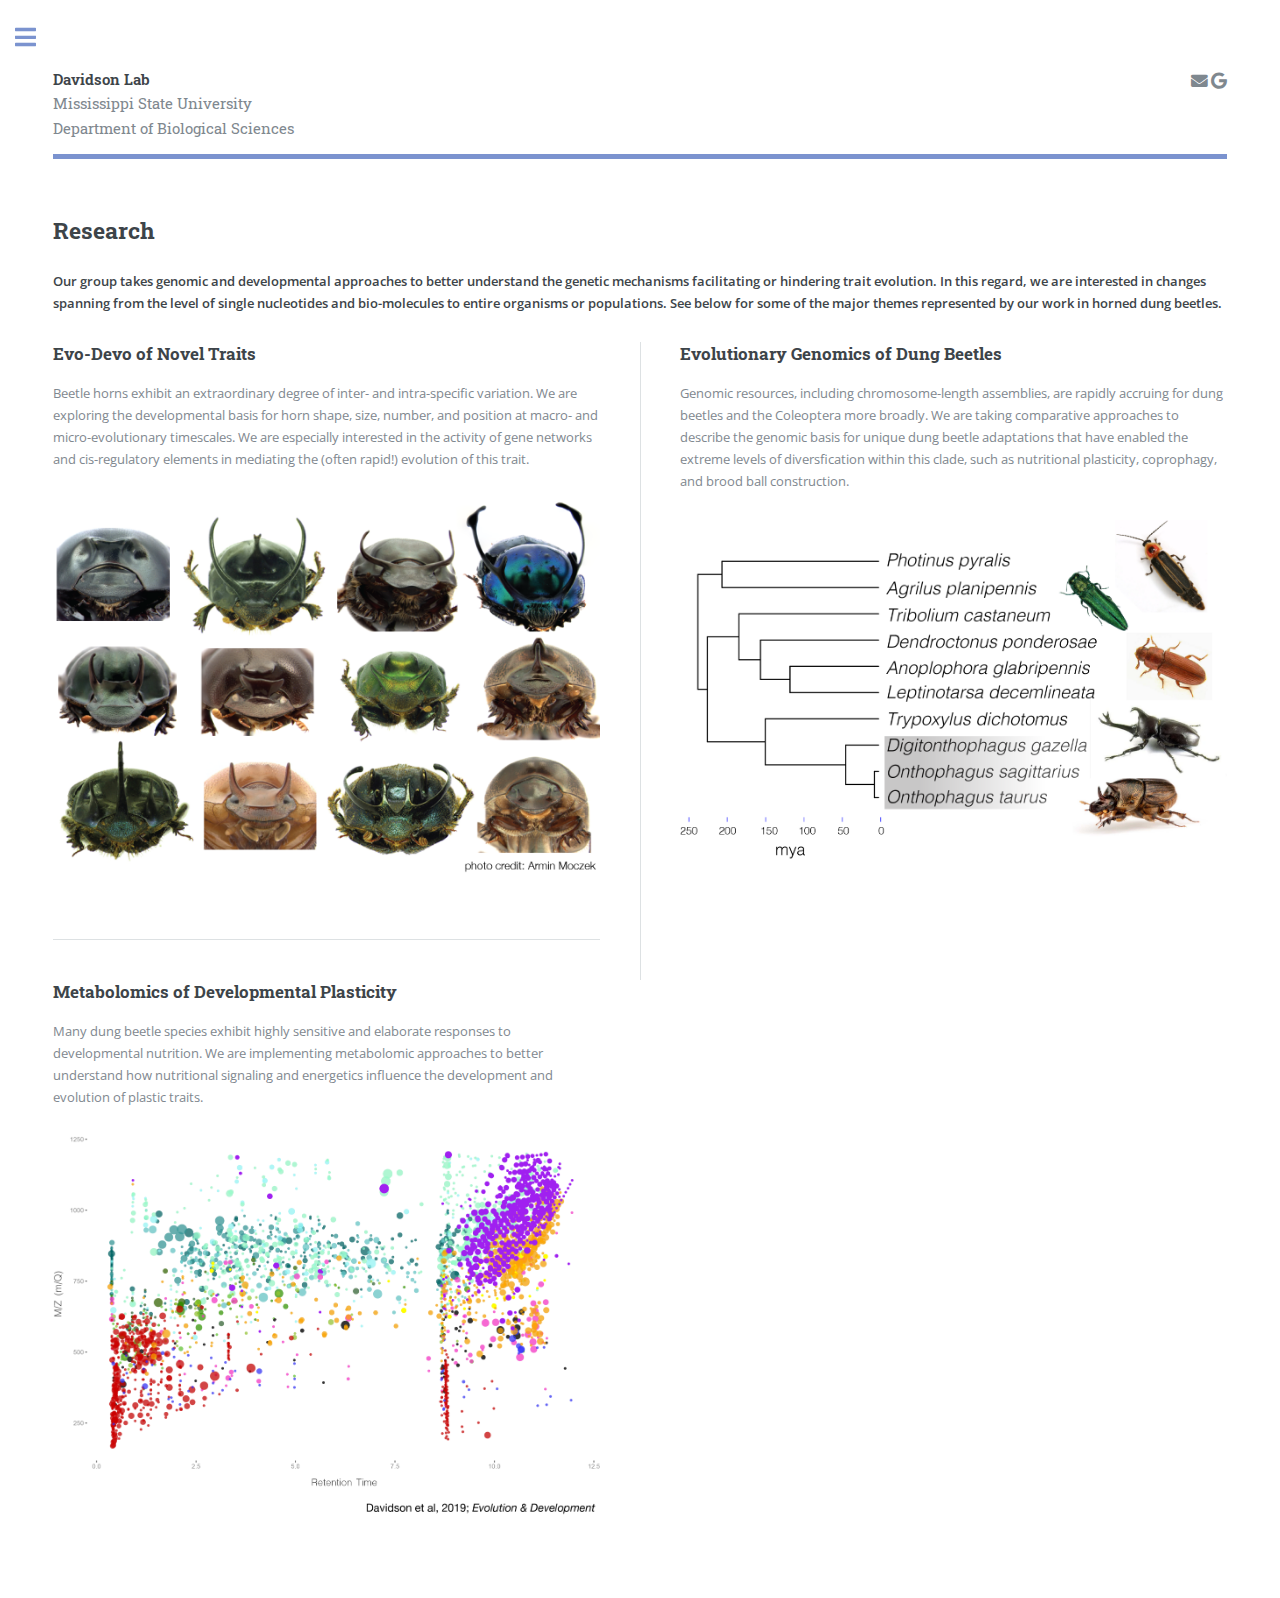
<file: research.html>
<!DOCTYPE HTML>
<!--
	Editorial by HTML5 UP
	html5up.net | @ajlkn
	Free for personal and commercial use under the CCA 3.0 license (html5up.net/license)
-->
<html>
	<head>
		<title>Davidson Lab: Research</title>
		<meta charset="utf-8" />
		<meta name="viewport" content="width=device-width, initial-scale=1, user-scalable=no" />
		<link rel="stylesheet" href="assets/css/main.css" />
	</head>

	<!-- Google tag (gtag.js) -->
	<script async src="https://www.googletagmanager.com/gtag/js?id=G-CS42X01B4J"></script>
	<script>
	  window.dataLayer = window.dataLayer || [];
	  function gtag(){dataLayer.push(arguments);}
	  gtag('js', new Date());

	  gtag('config', 'G-CS42X01B4J');
	</script>

	<body class="is-preload">

		<!-- Wrapper -->
			<div id="wrapper">

				<!-- Main -->
					<div id="main">
						<div class="inner">
							<!-- Header -->
								<header id="header">
									<a href="index.html" class="logo"><strong>Davidson Lab</strong>
										<br>Mississippi State University</br>
										Department of Biological Sciences</br>
									</a>
									<ul class="icons">
										<li><a href="mailto: pld59@msstate.edu" class="icon solid fa-envelope"><span class="label">Email</span></a>
										<a href="https://scholar.google.com/citations?user=LZuCMR4AAAAJ&hl=en" target="_blank" rel="noopener noreferrer" class="icon brands fa-google"><span class="label">Google Scholar</span></a></li>
									</ul>
								</header>

							<!-- Content -->
								<section>
									<header class="main">
										<h2>Research</h2>
									</header>
									<p>
										<strong>Our group takes genomic and developmental approaches to better understand the genetic mechanisms facilitating or hindering trait evolution. 
										In this regard, we are interested in changes spanning from the level of single nucleotides and bio-molecules to entire organisms or populations.
										See below for some of the major themes represented by our work in horned dung beetles.</strong>
									</p>
									<div class="posts">
										<article>
											<h3>Evo-Devo of Novel Traits</h3>
											<p>Beetle horns exhibit an extraordinary degree of inter- and intra-specific variation. We are exploring the developmental basis for horn 
												shape, size, number, and position  at macro- and micro-evolutionary timescales. We are especially interested in the activity of gene networks
												and cis-regulatory elements in mediating the (often rapid!) evolution of this trait.</p>
											<div class="col-6"><span class="image fit"><img src="images/beetle_heads.png" alt="" /></span></div>
										</article>
										<article>
											<h3>Evolutionary Genomics of Dung Beetles</h3>
											<p>Genomic resources, including chromosome-length assemblies, are rapidly accruing for dung beetles and the Coleoptera more broadly. We are taking comparative
												approaches to describe the genomic basis for unique dung beetle adaptations that have enabled the extreme levels of diversfication within this clade, 
												such as nutritional plasticity, coprophagy, and brood ball construction. 
											</p>
											<div class="col-6"><span class="image fit"><img src="images/beetle_tree.png" alt="" /></span></div>
										</article>
										<article>
											<h3>Metabolomics of Developmental Plasticity</h3>
											<p>Many dung beetle species exhibit highly sensitive and elaborate responses to developmental nutrition. We are implementing metabolomic approaches to better 
												understand how nutritional signaling and energetics influence the development and evolution of plastic traits.</p>
											<div class="col-6"><span class="image fit"><img src="images/mass_spec.png" alt="" /></span></div>
										</article>
									</div>

										</article>
								</section>

						</div>
					</div>

					<!-- Sidebar -->
						<div id="sidebar">
							<div class="inner">

								<!-- Search -->
									<!-- <section id="search" class="alt">
										<form method="post" action="#">
											<input type="text" name="query" id="query" placeholder="Search" />
										</form>
									</section> -->

								<!-- Menu -->
									<nav id="menu">
										<header class="major">
											<h2>Menu</h2>
										</header>
										<ul>
										<li><a href="index.html">Home</a></li>
										<li><a href="research.html">Research</a></li>
										<li><a href="publications.html">Publications</a></li>
										<li><a href="people.html">People</a></li>
										<li><a href="news.html">News</a></li>
											<!-- <li>
												<span class="opener">Submenu</span>
												<ul>
													<li><a href="#">Lorem Dolor</a></li>
													<li><a href="#">Ipsum Adipiscing</a></li>
													<li><a href="#">Tempus Magna</a></li>
													<li><a href="#">Feugiat Veroeros</a></li>
												</ul>
											</li>
											<li><a href="#">Etiam Dolore</a></li>
											<li><a href="#">Adipiscing</a></li>
											<li>
												<span class="opener">Another Submenu</span>
												<ul>
													<li><a href="#">Lorem Dolor</a></li>
													<li><a href="#">Ipsum Adipiscing</a></li>
													<li><a href="#">Tempus Magna</a></li>
													<li><a href="#">Feugiat Veroeros</a></li>
												</ul>
											</li>
											<li><a href="#">Maximus Erat</a></li>
											<li><a href="#">Sapien Mauris</a></li>
											<li><a href="#">Amet Lacinia</a></li> -->
										</ul>
									</nav>

								<!-- Section -->
									<!-- <section>
										<header class="major">
											<h2>Ante interdum</h2>
										</header>
										<div class="mini-posts">
											<article>
												<a href="#" class="image"><img src="images/pic07.jpg" alt="" /></a>
												<p>Aenean ornare velit lacus, ac varius enim lorem ullamcorper dolore aliquam.</p>
											</article>
											<article>
												<a href="#" class="image"><img src="images/pic08.jpg" alt="" /></a>
												<p>Aenean ornare velit lacus, ac varius enim lorem ullamcorper dolore aliquam.</p>
											</article>
											<article>
												<a href="#" class="image"><img src="images/pic09.jpg" alt="" /></a>
												<p>Aenean ornare velit lacus, ac varius enim lorem ullamcorper dolore aliquam.</p>
											</article>
										</div>
										<ul class="actions">
											<li><a href="#" class="button">More</a></li>
										</ul>
									</section> -->

								<!-- Section -->
								<section>
									<header class="major">
										<h2>Get in touch</h2>
									</header>
									<p>Questions? Want to talk science?</p>
									<ul class="contact">
										<li class="icon solid fa-envelope"><a href="mailto: pld59@msstate.edu">pld59@msstate.edu</a></li>
										<li class="icon solid fa-phone">662.325.4803</li>
										<li class="icon solid fa-home">295 Lee Boulevard<br />
										Mississippi State, MS 39762<br />
										<strong>Office:</strong> Harned Hall 006<br />
										<strong>Lab:</strong> Harned Hall 032</li>
									</ul>
								</section>

								<!-- Footer -->
									<footer id="footer">
										<p class="copyright">&copy<br> Phillip Davidson. All rights reserved. Design: <a href="https://html5up.net" target="_blank" rel="noopener noreferrer">HTML5 UP</a>.</p>
									</footer>

							</div>
						</div>

				</div>

		<!-- Scripts -->
			<script src="assets/js/jquery.min.js"></script>
			<script src="assets/js/browser.min.js"></script>
			<script src="assets/js/breakpoints.min.js"></script>
			<script src="assets/js/util.js"></script>
			<script src="assets/js/main.js"></script>

	</body>
</html>
</file>
<file: assets/css/main.css>
@import url(fontawesome-all.min.css);
@import url("https://fonts.googleapis.com/css?family=Open+Sans:400,600,400italic,600italic|Roboto+Slab:400,700");
/*
	Editorial by HTML5 UP
	html5up.net | @ajlkn
	Free for personal and commercial use under the CCA 3.0 license (html5up.net/license)
*/
html, body, div, span, applet, object,
iframe, h1, h2, h3, h4, h5, h6, p, blockquote,
pre, a, abbr, acronym, address, big, cite,
code, del, dfn, em, img, ins, kbd, q, s, samp,
small, strike, strong, sub, sup, tt, var, b,
u, i, center, dl, dt, dd, ol, ul, li, fieldset,
form, label, legend, table, caption, tbody,
tfoot, thead, tr, th, td, article, aside,
canvas, details, embed, figure, figcaption,
footer, header, hgroup, menu, nav, output, ruby,
section, summary, time, mark, audio, video {
  margin: 0;
  padding: 0;
  border: 0;
  font-size: 100%;
  font: inherit;
  vertical-align: baseline; }

article, aside, details, figcaption, figure,
footer, header, hgroup, menu, nav, section {
  display: block; }

body {
  line-height: 1; }

ol, ul {
  list-style: none; }

blockquote, q {
  quotes: none; }
  blockquote:before, blockquote:after, q:before, q:after {
    content: '';
    content: none; }

table {
  border-collapse: collapse;
  border-spacing: 0; }

body {
  -webkit-text-size-adjust: none; }

mark {
  background-color: transparent;
  color: inherit; }

input::-moz-focus-inner {
  border: 0;
  padding: 0; }

input, select, textarea {
  -moz-appearance: none;
  -webkit-appearance: none;
  -ms-appearance: none;
  appearance: none; }

/* Basic */
@-ms-viewport {
  width: device-width; }

body {
  -ms-overflow-style: scrollbar; }

@media screen and (max-width: 480px) {
  html, body {
    min-width: 320px; } }

html {
  box-sizing: border-box; }

*, *:before, *:after {
  box-sizing: inherit; }

body {
  background: #ffffff; }
  body.is-preload *, body.is-preload *:before, body.is-preload *:after, body.is-resizing *, body.is-resizing *:before, body.is-resizing *:after {
    -moz-animation: none !important;
    -webkit-animation: none !important;
    -ms-animation: none !important;
    animation: none !important;
    -moz-transition: none !important;
    -webkit-transition: none !important;
    -ms-transition: none !important;
    transition: none !important; }

/* Type */
body, input, select, textarea {
  color: #7f888f;
  font-family: "Open Sans", sans-serif;
  font-size: 13pt;
  font-weight: 400;
  line-height: 1.65; }
  @media screen and (max-width: 1680px) {
    body, input, select, textarea {
      font-size: 11pt; } }
  @media screen and (max-width: 1280px) {
    body, input, select, textarea {
      font-size: 10pt; } }
  @media screen and (max-width: 360px) {
    body, input, select, textarea {
      font-size: 9pt; } }

a {
  -moz-transition: color 0.2s ease-in-out, border-bottom-color 0.2s ease-in-out;
  -webkit-transition: color 0.2s ease-in-out, border-bottom-color 0.2s ease-in-out;
  -ms-transition: color 0.2s ease-in-out, border-bottom-color 0.2s ease-in-out;
  transition: color 0.2s ease-in-out, border-bottom-color 0.2s ease-in-out;
  border-bottom: dotted 1px;
  color: #7b93cf;
  text-decoration: none; }
  a:hover {
    border-bottom-color: #7b93cf;
    color: #7b93cf !important; }
    a:hover strong {
      color: inherit; }

strong, b {
  color: #3d4449;
  font-weight: 600; }

em, i {
  font-style: italic; }

p {
  margin: 0 0 2em 0; }

h1, h2, h3, h4, h5, h6 {
  color: #3d4449;
  font-family: "Roboto Slab", serif;
  font-weight: 700;
  line-height: 1.5;
  margin: 0 0 1em 0; }
  h1 a, h2 a, h3 a, h4 a, h5 a, h6 a {
    color: inherit;
    text-decoration: none;
    border-bottom: 0; }

h1 {
  font-size: 4em;
  margin: 0 0 0.5em 0;
  line-height: 1.3; }

h2 {
  font-size: 1.75em; }

h3 {
  font-size: 1.25em; }

h4 {
  font-size: 1.1em; }

h5 {
  font-size: 0.9em; }

h6 {
  font-size: 0.7em; }

@media screen and (max-width: 1680px) {
  h1 {
    font-size: 3.5em; } }

@media screen and (max-width: 980px) {
  h1 {
    font-size: 3.25em; } }

@media screen and (max-width: 736px) {
  h1 {
    font-size: 2em;
    line-height: 1.4; }
  h2 {
    font-size: 1.5em; } }

sub {
  font-size: 0.8em;
  position: relative;
  top: 0.5em; }

sup {
  font-size: 0.8em;
  position: relative;
  top: -0.5em; }

blockquote {
  border-left: solid 3px rgba(210, 215, 217, 0.75);
  font-style: italic;
  margin: 0 0 2em 0;
  padding: 0.5em 0 0.5em 2em; }

code {
  background: rgba(230, 235, 237, 0.25);
  border-radius: 0.375em;
  border: solid 1px rgba(210, 215, 217, 0.75);
  font-family: "Courier New", monospace;
  font-size: 0.9em;
  margin: 0 0.25em;
  padding: 0.25em 0.65em; }

pre {
  -webkit-overflow-scrolling: touch;
  font-family: "Courier New", monospace;
  font-size: 0.9em;
  margin: 0 0 2em 0; }
  pre code {
    display: block;
    line-height: 1.75;
    padding: 1em 1.5em;
    overflow-x: auto; }

hr {
  border: 0;
  border-bottom: solid 1px rgba(210, 215, 217, 0.75);
  margin: 2em 0; }
  hr.major {
    margin: 3em 0; }

.align-left {
  text-align: left; }

.align-center {
  text-align: center; }

.align-right {
  text-align: right; }

/* Row */
.row {
  display: flex;
  flex-wrap: wrap;
  box-sizing: border-box;
  align-items: stretch; }
  .row > * {
    box-sizing: border-box; }
  .row.gtr-uniform > * > :last-child {
    margin-bottom: 0; }
  .row.aln-left {
    justify-content: flex-start; }
  .row.aln-center {
    justify-content: center; }
  .row.aln-right {
    justify-content: flex-end; }
  .row.aln-top {
    align-items: flex-start; }
  .row.aln-middle {
    align-items: center; }
  .row.aln-bottom {
    align-items: flex-end; }
  .row > .imp {
    order: -1; }
  .row > .col-1 {
    width: 8.33333%; }
  .row > .off-1 {
    margin-left: 8.33333%; }
  .row > .col-2 {
    width: 16.66667%; }
  .row > .off-2 {
    margin-left: 16.66667%; }
  .row > .col-3 {
    width: 25%; }
  .row > .off-3 {
    margin-left: 25%; }
  .row > .col-4 {
    width: 33.33333%; }
  .row > .off-4 {
    margin-left: 33.33333%; }
  .row > .col-5 {
    width: 41.66667%; }
  .row > .off-5 {
    margin-left: 41.66667%; }
  .row > .col-6 {
    width: 50%; }
  .row > .off-6 {
    margin-left: 50%; }
  .row > .col-7 {
    width: 58.33333%; }
  .row > .off-7 {
    margin-left: 58.33333%; }
  .row > .col-8 {
    width: 66.66667%; }
  .row > .off-8 {
    margin-left: 66.66667%; }
  .row > .col-9 {
    width: 75%; }
  .row > .off-9 {
    margin-left: 75%; }
  .row > .col-10 {
    width: 83.33333%; }
  .row > .off-10 {
    margin-left: 83.33333%; }
  .row > .col-11 {
    width: 91.66667%; }
  .row > .off-11 {
    margin-left: 91.66667%; }
  .row > .col-12 {
    width: 100%; }
  .row > .off-12 {
    margin-left: 100%; }
  .row.gtr-0 {
    margin-top: 0;
    margin-left: 0em; }
    .row.gtr-0 > * {
      padding: 0 0 0 0em; }
    .row.gtr-0.gtr-uniform {
      margin-top: 0em; }
      .row.gtr-0.gtr-uniform > * {
        padding-top: 0em; }
  .row.gtr-25 {
    margin-top: 0;
    margin-left: -0.375em; }
    .row.gtr-25 > * {
      padding: 0 0 0 0.375em; }
    .row.gtr-25.gtr-uniform {
      margin-top: -0.375em; }
      .row.gtr-25.gtr-uniform > * {
        padding-top: 0.375em; }
  .row.gtr-50 {
    margin-top: 0;
    margin-left: -0.75em; }
    .row.gtr-50 > * {
      padding: 0 0 0 0.75em; }
    .row.gtr-50.gtr-uniform {
      margin-top: -0.75em; }
      .row.gtr-50.gtr-uniform > * {
        padding-top: 0.75em; }
  .row {
    margin-top: 0;
    margin-left: -1.5em; }
    .row > * {
      padding: 0 0 0 1.5em; }
    .row.gtr-uniform {
      margin-top: -1.5em; }
      .row.gtr-uniform > * {
        padding-top: 1.5em; }
  .row.gtr-150 {
    margin-top: 0;
    margin-left: -2.25em; }
    .row.gtr-150 > * {
      padding: 0 0 0 2.25em; }
    .row.gtr-150.gtr-uniform {
      margin-top: -2.25em; }
      .row.gtr-150.gtr-uniform > * {
        padding-top: 2.25em; }
  .row.gtr-200 {
    margin-top: 0;
    margin-left: -3em; }
    .row.gtr-200 > * {
      padding: 0 0 0 3em; }
    .row.gtr-200.gtr-uniform {
      margin-top: -3em; }
      .row.gtr-200.gtr-uniform > * {
        padding-top: 3em; }
  @media screen and (max-width: 1680px) {
    .row {
      display: flex;
      flex-wrap: wrap;
      box-sizing: border-box;
      align-items: stretch; }
      .row > * {
        box-sizing: border-box; }
      .row.gtr-uniform > * > :last-child {
        margin-bottom: 0; }
      .row.aln-left {
        justify-content: flex-start; }
      .row.aln-center {
        justify-content: center; }
      .row.aln-right {
        justify-content: flex-end; }
      .row.aln-top {
        align-items: flex-start; }
      .row.aln-middle {
        align-items: center; }
      .row.aln-bottom {
        align-items: flex-end; }
      .row > .imp-xlarge {
        order: -1; }
      .row > .col-1-xlarge {
        width: 8.33333%; }
      .row > .off-1-xlarge {
        margin-left: 8.33333%; }
      .row > .col-2-xlarge {
        width: 16.66667%; }
      .row > .off-2-xlarge {
        margin-left: 16.66667%; }
      .row > .col-3-xlarge {
        width: 25%; }
      .row > .off-3-xlarge {
        margin-left: 25%; }
      .row > .col-4-xlarge {
        width: 33.33333%; }
      .row > .off-4-xlarge {
        margin-left: 33.33333%; }
      .row > .col-5-xlarge {
        width: 41.66667%; }
      .row > .off-5-xlarge {
        margin-left: 41.66667%; }
      .row > .col-6-xlarge {
        width: 50%; }
      .row > .off-6-xlarge {
        margin-left: 50%; }
      .row > .col-7-xlarge {
        width: 58.33333%; }
      .row > .off-7-xlarge {
        margin-left: 58.33333%; }
      .row > .col-8-xlarge {
        width: 66.66667%; }
      .row > .off-8-xlarge {
        margin-left: 66.66667%; }
      .row > .col-9-xlarge {
        width: 75%; }
      .row > .off-9-xlarge {
        margin-left: 75%; }
      .row > .col-10-xlarge {
        width: 83.33333%; }
      .row > .off-10-xlarge {
        margin-left: 83.33333%; }
      .row > .col-11-xlarge {
        width: 91.66667%; }
      .row > .off-11-xlarge {
        margin-left: 91.66667%; }
      .row > .col-12-xlarge {
        width: 100%; }
      .row > .off-12-xlarge {
        margin-left: 100%; }
      .row.gtr-0 {
        margin-top: 0;
        margin-left: 0em; }
        .row.gtr-0 > * {
          padding: 0 0 0 0em; }
        .row.gtr-0.gtr-uniform {
          margin-top: 0em; }
          .row.gtr-0.gtr-uniform > * {
            padding-top: 0em; }
      .row.gtr-25 {
        margin-top: 0;
        margin-left: -0.375em; }
        .row.gtr-25 > * {
          padding: 0 0 0 0.375em; }
        .row.gtr-25.gtr-uniform {
          margin-top: -0.375em; }
          .row.gtr-25.gtr-uniform > * {
            padding-top: 0.375em; }
      .row.gtr-50 {
        margin-top: 0;
        margin-left: -0.75em; }
        .row.gtr-50 > * {
          padding: 0 0 0 0.75em; }
        .row.gtr-50.gtr-uniform {
          margin-top: -0.75em; }
          .row.gtr-50.gtr-uniform > * {
            padding-top: 0.75em; }
      .row {
        margin-top: 0;
        margin-left: -1.5em; }
        .row > * {
          padding: 0 0 0 1.5em; }
        .row.gtr-uniform {
          margin-top: -1.5em; }
          .row.gtr-uniform > * {
            padding-top: 1.5em; }
      .row.gtr-150 {
        margin-top: 0;
        margin-left: -2.25em; }
        .row.gtr-150 > * {
          padding: 0 0 0 2.25em; }
        .row.gtr-150.gtr-uniform {
          margin-top: -2.25em; }
          .row.gtr-150.gtr-uniform > * {
            padding-top: 2.25em; }
      .row.gtr-200 {
        margin-top: 0;
        margin-left: -3em; }
        .row.gtr-200 > * {
          padding: 0 0 0 3em; }
        .row.gtr-200.gtr-uniform {
          margin-top: -3em; }
          .row.gtr-200.gtr-uniform > * {
            padding-top: 3em; } }
  @media screen and (max-width: 1280px) {
    .row {
      display: flex;
      flex-wrap: wrap;
      box-sizing: border-box;
      align-items: stretch; }
      .row > * {
        box-sizing: border-box; }
      .row.gtr-uniform > * > :last-child {
        margin-bottom: 0; }
      .row.aln-left {
        justify-content: flex-start; }
      .row.aln-center {
        justify-content: center; }
      .row.aln-right {
        justify-content: flex-end; }
      .row.aln-top {
        align-items: flex-start; }
      .row.aln-middle {
        align-items: center; }
      .row.aln-bottom {
        align-items: flex-end; }
      .row > .imp-large {
        order: -1; }
      .row > .col-1-large {
        width: 8.33333%; }
      .row > .off-1-large {
        margin-left: 8.33333%; }
      .row > .col-2-large {
        width: 16.66667%; }
      .row > .off-2-large {
        margin-left: 16.66667%; }
      .row > .col-3-large {
        width: 25%; }
      .row > .off-3-large {
        margin-left: 25%; }
      .row > .col-4-large {
        width: 33.33333%; }
      .row > .off-4-large {
        margin-left: 33.33333%; }
      .row > .col-5-large {
        width: 41.66667%; }
      .row > .off-5-large {
        margin-left: 41.66667%; }
      .row > .col-6-large {
        width: 50%; }
      .row > .off-6-large {
        margin-left: 50%; }
      .row > .col-7-large {
        width: 58.33333%; }
      .row > .off-7-large {
        margin-left: 58.33333%; }
      .row > .col-8-large {
        width: 66.66667%; }
      .row > .off-8-large {
        margin-left: 66.66667%; }
      .row > .col-9-large {
        width: 75%; }
      .row > .off-9-large {
        margin-left: 75%; }
      .row > .col-10-large {
        width: 83.33333%; }
      .row > .off-10-large {
        margin-left: 83.33333%; }
      .row > .col-11-large {
        width: 91.66667%; }
      .row > .off-11-large {
        margin-left: 91.66667%; }
      .row > .col-12-large {
        width: 100%; }
      .row > .off-12-large {
        margin-left: 100%; }
      .row.gtr-0 {
        margin-top: 0;
        margin-left: 0em; }
        .row.gtr-0 > * {
          padding: 0 0 0 0em; }
        .row.gtr-0.gtr-uniform {
          margin-top: 0em; }
          .row.gtr-0.gtr-uniform > * {
            padding-top: 0em; }
      .row.gtr-25 {
        margin-top: 0;
        margin-left: -0.375em; }
        .row.gtr-25 > * {
          padding: 0 0 0 0.375em; }
        .row.gtr-25.gtr-uniform {
          margin-top: -0.375em; }
          .row.gtr-25.gtr-uniform > * {
            padding-top: 0.375em; }
      .row.gtr-50 {
        margin-top: 0;
        margin-left: -0.75em; }
        .row.gtr-50 > * {
          padding: 0 0 0 0.75em; }
        .row.gtr-50.gtr-uniform {
          margin-top: -0.75em; }
          .row.gtr-50.gtr-uniform > * {
            padding-top: 0.75em; }
      .row {
        margin-top: 0;
        margin-left: -1.5em; }
        .row > * {
          padding: 0 0 0 1.5em; }
        .row.gtr-uniform {
          margin-top: -1.5em; }
          .row.gtr-uniform > * {
            padding-top: 1.5em; }
      .row.gtr-150 {
        margin-top: 0;
        margin-left: -2.25em; }
        .row.gtr-150 > * {
          padding: 0 0 0 2.25em; }
        .row.gtr-150.gtr-uniform {
          margin-top: -2.25em; }
          .row.gtr-150.gtr-uniform > * {
            padding-top: 2.25em; }
      .row.gtr-200 {
        margin-top: 0;
        margin-left: -3em; }
        .row.gtr-200 > * {
          padding: 0 0 0 3em; }
        .row.gtr-200.gtr-uniform {
          margin-top: -3em; }
          .row.gtr-200.gtr-uniform > * {
            padding-top: 3em; } }
  @media screen and (max-width: 980px) {
    .row {
      display: flex;
      flex-wrap: wrap;
      box-sizing: border-box;
      align-items: stretch; }
      .row > * {
        box-sizing: border-box; }
      .row.gtr-uniform > * > :last-child {
        margin-bottom: 0; }
      .row.aln-left {
        justify-content: flex-start; }
      .row.aln-center {
        justify-content: center; }
      .row.aln-right {
        justify-content: flex-end; }
      .row.aln-top {
        align-items: flex-start; }
      .row.aln-middle {
        align-items: center; }
      .row.aln-bottom {
        align-items: flex-end; }
      .row > .imp-medium {
        order: -1; }
      .row > .col-1-medium {
        width: 8.33333%; }
      .row > .off-1-medium {
        margin-left: 8.33333%; }
      .row > .col-2-medium {
        width: 16.66667%; }
      .row > .off-2-medium {
        margin-left: 16.66667%; }
      .row > .col-3-medium {
        width: 25%; }
      .row > .off-3-medium {
        margin-left: 25%; }
      .row > .col-4-medium {
        width: 33.33333%; }
      .row > .off-4-medium {
        margin-left: 33.33333%; }
      .row > .col-5-medium {
        width: 41.66667%; }
      .row > .off-5-medium {
        margin-left: 41.66667%; }
      .row > .col-6-medium {
        width: 50%; }
      .row > .off-6-medium {
        margin-left: 50%; }
      .row > .col-7-medium {
        width: 58.33333%; }
      .row > .off-7-medium {
        margin-left: 58.33333%; }
      .row > .col-8-medium {
        width: 66.66667%; }
      .row > .off-8-medium {
        margin-left: 66.66667%; }
      .row > .col-9-medium {
        width: 75%; }
      .row > .off-9-medium {
        margin-left: 75%; }
      .row > .col-10-medium {
        width: 83.33333%; }
      .row > .off-10-medium {
        margin-left: 83.33333%; }
      .row > .col-11-medium {
        width: 91.66667%; }
      .row > .off-11-medium {
        margin-left: 91.66667%; }
      .row > .col-12-medium {
        width: 100%; }
      .row > .off-12-medium {
        margin-left: 100%; }
      .row.gtr-0 {
        margin-top: 0;
        margin-left: 0em; }
        .row.gtr-0 > * {
          padding: 0 0 0 0em; }
        .row.gtr-0.gtr-uniform {
          margin-top: 0em; }
          .row.gtr-0.gtr-uniform > * {
            padding-top: 0em; }
      .row.gtr-25 {
        margin-top: 0;
        margin-left: -0.375em; }
        .row.gtr-25 > * {
          padding: 0 0 0 0.375em; }
        .row.gtr-25.gtr-uniform {
          margin-top: -0.375em; }
          .row.gtr-25.gtr-uniform > * {
            padding-top: 0.375em; }
      .row.gtr-50 {
        margin-top: 0;
        margin-left: -0.75em; }
        .row.gtr-50 > * {
          padding: 0 0 0 0.75em; }
        .row.gtr-50.gtr-uniform {
          margin-top: -0.75em; }
          .row.gtr-50.gtr-uniform > * {
            padding-top: 0.75em; }
      .row {
        margin-top: 0;
        margin-left: -1.5em; }
        .row > * {
          padding: 0 0 0 1.5em; }
        .row.gtr-uniform {
          margin-top: -1.5em; }
          .row.gtr-uniform > * {
            padding-top: 1.5em; }
      .row.gtr-150 {
        margin-top: 0;
        margin-left: -2.25em; }
        .row.gtr-150 > * {
          padding: 0 0 0 2.25em; }
        .row.gtr-150.gtr-uniform {
          margin-top: -2.25em; }
          .row.gtr-150.gtr-uniform > * {
            padding-top: 2.25em; }
      .row.gtr-200 {
        margin-top: 0;
        margin-left: -3em; }
        .row.gtr-200 > * {
          padding: 0 0 0 3em; }
        .row.gtr-200.gtr-uniform {
          margin-top: -3em; }
          .row.gtr-200.gtr-uniform > * {
            padding-top: 3em; } }
  @media screen and (max-width: 736px) {
    .row {
      display: flex;
      flex-wrap: wrap;
      box-sizing: border-box;
      align-items: stretch; }
      .row > * {
        box-sizing: border-box; }
      .row.gtr-uniform > * > :last-child {
        margin-bottom: 0; }
      .row.aln-left {
        justify-content: flex-start; }
      .row.aln-center {
        justify-content: center; }
      .row.aln-right {
        justify-content: flex-end; }
      .row.aln-top {
        align-items: flex-start; }
      .row.aln-middle {
        align-items: center; }
      .row.aln-bottom {
        align-items: flex-end; }
      .row > .imp-small {
        order: -1; }
      .row > .col-1-small {
        width: 8.33333%; }
      .row > .off-1-small {
        margin-left: 8.33333%; }
      .row > .col-2-small {
        width: 16.66667%; }
      .row > .off-2-small {
        margin-left: 16.66667%; }
      .row > .col-3-small {
        width: 25%; }
      .row > .off-3-small {
        margin-left: 25%; }
      .row > .col-4-small {
        width: 33.33333%; }
      .row > .off-4-small {
        margin-left: 33.33333%; }
      .row > .col-5-small {
        width: 41.66667%; }
      .row > .off-5-small {
        margin-left: 41.66667%; }
      .row > .col-6-small {
        width: 50%; }
      .row > .off-6-small {
        margin-left: 50%; }
      .row > .col-7-small {
        width: 58.33333%; }
      .row > .off-7-small {
        margin-left: 58.33333%; }
      .row > .col-8-small {
        width: 66.66667%; }
      .row > .off-8-small {
        margin-left: 66.66667%; }
      .row > .col-9-small {
        width: 75%; }
      .row > .off-9-small {
        margin-left: 75%; }
      .row > .col-10-small {
        width: 83.33333%; }
      .row > .off-10-small {
        margin-left: 83.33333%; }
      .row > .col-11-small {
        width: 91.66667%; }
      .row > .off-11-small {
        margin-left: 91.66667%; }
      .row > .col-12-small {
        width: 100%; }
      .row > .off-12-small {
        margin-left: 100%; }
      .row.gtr-0 {
        margin-top: 0;
        margin-left: 0em; }
        .row.gtr-0 > * {
          padding: 0 0 0 0em; }
        .row.gtr-0.gtr-uniform {
          margin-top: 0em; }
          .row.gtr-0.gtr-uniform > * {
            padding-top: 0em; }
      .row.gtr-25 {
        margin-top: 0;
        margin-left: -0.375em; }
        .row.gtr-25 > * {
          padding: 0 0 0 0.375em; }
        .row.gtr-25.gtr-uniform {
          margin-top: -0.375em; }
          .row.gtr-25.gtr-uniform > * {
            padding-top: 0.375em; }
      .row.gtr-50 {
        margin-top: 0;
        margin-left: -0.75em; }
        .row.gtr-50 > * {
          padding: 0 0 0 0.75em; }
        .row.gtr-50.gtr-uniform {
          margin-top: -0.75em; }
          .row.gtr-50.gtr-uniform > * {
            padding-top: 0.75em; }
      .row {
        margin-top: 0;
        margin-left: -1.5em; }
        .row > * {
          padding: 0 0 0 1.5em; }
        .row.gtr-uniform {
          margin-top: -1.5em; }
          .row.gtr-uniform > * {
            padding-top: 1.5em; }
      .row.gtr-150 {
        margin-top: 0;
        margin-left: -2.25em; }
        .row.gtr-150 > * {
          padding: 0 0 0 2.25em; }
        .row.gtr-150.gtr-uniform {
          margin-top: -2.25em; }
          .row.gtr-150.gtr-uniform > * {
            padding-top: 2.25em; }
      .row.gtr-200 {
        margin-top: 0;
        margin-left: -3em; }
        .row.gtr-200 > * {
          padding: 0 0 0 3em; }
        .row.gtr-200.gtr-uniform {
          margin-top: -3em; }
          .row.gtr-200.gtr-uniform > * {
            padding-top: 3em; } }
  @media screen and (max-width: 480px) {
    .row {
      display: flex;
      flex-wrap: wrap;
      box-sizing: border-box;
      align-items: stretch; }
      .row > * {
        box-sizing: border-box; }
      .row.gtr-uniform > * > :last-child {
        margin-bottom: 0; }
      .row.aln-left {
        justify-content: flex-start; }
      .row.aln-center {
        justify-content: center; }
      .row.aln-right {
        justify-content: flex-end; }
      .row.aln-top {
        align-items: flex-start; }
      .row.aln-middle {
        align-items: center; }
      .row.aln-bottom {
        align-items: flex-end; }
      .row > .imp-xsmall {
        order: -1; }
      .row > .col-1-xsmall {
        width: 8.33333%; }
      .row > .off-1-xsmall {
        margin-left: 8.33333%; }
      .row > .col-2-xsmall {
        width: 16.66667%; }
      .row > .off-2-xsmall {
        margin-left: 16.66667%; }
      .row > .col-3-xsmall {
        width: 25%; }
      .row > .off-3-xsmall {
        margin-left: 25%; }
      .row > .col-4-xsmall {
        width: 33.33333%; }
      .row > .off-4-xsmall {
        margin-left: 33.33333%; }
      .row > .col-5-xsmall {
        width: 41.66667%; }
      .row > .off-5-xsmall {
        margin-left: 41.66667%; }
      .row > .col-6-xsmall {
        width: 50%; }
      .row > .off-6-xsmall {
        margin-left: 50%; }
      .row > .col-7-xsmall {
        width: 58.33333%; }
      .row > .off-7-xsmall {
        margin-left: 58.33333%; }
      .row > .col-8-xsmall {
        width: 66.66667%; }
      .row > .off-8-xsmall {
        margin-left: 66.66667%; }
      .row > .col-9-xsmall {
        width: 75%; }
      .row > .off-9-xsmall {
        margin-left: 75%; }
      .row > .col-10-xsmall {
        width: 83.33333%; }
      .row > .off-10-xsmall {
        margin-left: 83.33333%; }
      .row > .col-11-xsmall {
        width: 91.66667%; }
      .row > .off-11-xsmall {
        margin-left: 91.66667%; }
      .row > .col-12-xsmall {
        width: 100%; }
      .row > .off-12-xsmall {
        margin-left: 100%; }
      .row.gtr-0 {
        margin-top: 0;
        margin-left: 0em; }
        .row.gtr-0 > * {
          padding: 0 0 0 0em; }
        .row.gtr-0.gtr-uniform {
          margin-top: 0em; }
          .row.gtr-0.gtr-uniform > * {
            padding-top: 0em; }
      .row.gtr-25 {
        margin-top: 0;
        margin-left: -0.375em; }
        .row.gtr-25 > * {
          padding: 0 0 0 0.375em; }
        .row.gtr-25.gtr-uniform {
          margin-top: -0.375em; }
          .row.gtr-25.gtr-uniform > * {
            padding-top: 0.375em; }
      .row.gtr-50 {
        margin-top: 0;
        margin-left: -0.75em; }
        .row.gtr-50 > * {
          padding: 0 0 0 0.75em; }
        .row.gtr-50.gtr-uniform {
          margin-top: -0.75em; }
          .row.gtr-50.gtr-uniform > * {
            padding-top: 0.75em; }
      .row {
        margin-top: 0;
        margin-left: -1.5em; }
        .row > * {
          padding: 0 0 0 1.5em; }
        .row.gtr-uniform {
          margin-top: -1.5em; }
          .row.gtr-uniform > * {
            padding-top: 1.5em; }
      .row.gtr-150 {
        margin-top: 0;
        margin-left: -2.25em; }
        .row.gtr-150 > * {
          padding: 0 0 0 2.25em; }
        .row.gtr-150.gtr-uniform {
          margin-top: -2.25em; }
          .row.gtr-150.gtr-uniform > * {
            padding-top: 2.25em; }
      .row.gtr-200 {
        margin-top: 0;
        margin-left: -3em; }
        .row.gtr-200 > * {
          padding: 0 0 0 3em; }
        .row.gtr-200.gtr-uniform {
          margin-top: -3em; }
          .row.gtr-200.gtr-uniform > * {
            padding-top: 3em; } }

/* Section/Article */
section.special, article.special {
  text-align: center; }

header p {
  font-family: "Roboto Slab", serif;
  font-size: 1em;
  font-weight: 400;
  letter-spacing: 0.075em;
  margin-top: -0.5em;
  text-transform: uppercase; }

header.major > :last-child {
  border-bottom: solid 3px #7b93cf;
  display: inline-block;
  margin: 0 0 2em 0;
  padding: 0 0.75em 0.5em 0; }

header.main > :last-child {
  margin: 0 0 1em 0; }

/* Form */
form {
  margin: 0 0 2em 0; }

label {
  color: #3d4449;
  display: block;
  font-size: 0.9em;
  font-weight: 600;
  margin: 0 0 1em 0; }

input[type="text"],
input[type="password"],
input[type="email"],
input[type="tel"],
input[type="search"],
input[type="url"],
select,
textarea {
  -moz-appearance: none;
  -webkit-appearance: none;
  -ms-appearance: none;
  appearance: none;
  background: #ffffff;
  border-radius: 0.375em;
  border: none;
  border: solid 1px rgba(210, 215, 217, 0.75);
  color: inherit;
  display: block;
  outline: 0;
  padding: 0 1em;
  text-decoration: none;
  width: 100%; }
  input[type="text"]:invalid,
  input[type="password"]:invalid,
  input[type="email"]:invalid,
  input[type="tel"]:invalid,
  input[type="search"]:invalid,
  input[type="url"]:invalid,
  select:invalid,
  textarea:invalid {
    box-shadow: none; }
  input[type="text"]:focus,
  input[type="password"]:focus,
  input[type="email"]:focus,
  input[type="tel"]:focus,
  input[type="search"]:focus,
  input[type="url"]:focus,
  select:focus,
  textarea:focus {
    border-color: #7b93cf;
    box-shadow: 0 0 0 1px #7b93cf; }

select {
  background-image: url("data:image/svg+xml;charset=utf8,%3Csvg xmlns='http://www.w3.org/2000/svg' width='40' height='40' preserveAspectRatio='none' viewBox='0 0 40 40'%3E%3Cpath d='M9.4,12.3l10.4,10.4l10.4-10.4c0.2-0.2,0.5-0.4,0.9-0.4c0.3,0,0.6,0.1,0.9,0.4l3.3,3.3c0.2,0.2,0.4,0.5,0.4,0.9 c0,0.4-0.1,0.6-0.4,0.9L20.7,31.9c-0.2,0.2-0.5,0.4-0.9,0.4c-0.3,0-0.6-0.1-0.9-0.4L4.3,17.3c-0.2-0.2-0.4-0.5-0.4-0.9 c0-0.4,0.1-0.6,0.4-0.9l3.3-3.3c0.2-0.2,0.5-0.4,0.9-0.4S9.1,12.1,9.4,12.3z' fill='rgba(210, 215, 217, 0.75)' /%3E%3C/svg%3E");
  background-size: 1.25em;
  background-repeat: no-repeat;
  background-position: calc(100% - 1em) center;
  height: 2.75em;
  padding-right: 2.75em;
  text-overflow: ellipsis; }
  select option {
    color: #3d4449;
    background: #ffffff; }
  select:focus::-ms-value {
    background-color: transparent; }
  select::-ms-expand {
    display: none; }

input[type="text"],
input[type="password"],
input[type="email"],
input[type="tel"],
input[type="search"],
input[type="url"],
select {
  height: 2.75em; }

textarea {
  padding: 0.75em 1em; }

input[type="checkbox"],
input[type="radio"] {
  -moz-appearance: none;
  -webkit-appearance: none;
  -ms-appearance: none;
  appearance: none;
  display: block;
  float: left;
  margin-right: -2em;
  opacity: 0;
  width: 1em;
  z-index: -1; }
  input[type="checkbox"] + label,
  input[type="radio"] + label {
    text-decoration: none;
    color: #7f888f;
    cursor: pointer;
    display: inline-block;
    font-size: 1em;
    font-weight: 400;
    padding-left: 2.4em;
    padding-right: 0.75em;
    position: relative; }
    input[type="checkbox"] + label:before,
    input[type="radio"] + label:before {
      -moz-osx-font-smoothing: grayscale;
      -webkit-font-smoothing: antialiased;
      display: inline-block;
      font-style: normal;
      font-variant: normal;
      text-rendering: auto;
      line-height: 1;
      text-transform: none !important;
      font-family: 'Font Awesome 5 Free';
      font-weight: 900; }
    input[type="checkbox"] + label:before,
    input[type="radio"] + label:before {
      background: #ffffff;
      border-radius: 0.375em;
      border: solid 1px rgba(210, 215, 217, 0.75);
      content: '';
      display: inline-block;
      font-size: 0.8em;
      height: 2.0625em;
      left: 0;
      line-height: 2.0625em;
      position: absolute;
      text-align: center;
      top: 0;
      width: 2.0625em; }
  input[type="checkbox"]:checked + label:before,
  input[type="radio"]:checked + label:before {
    background: #3d4449;
    border-color: #3d4449;
    color: #ffffff;
    content: '\f00c'; }
  input[type="checkbox"]:focus + label:before,
  input[type="radio"]:focus + label:before {
    border-color: #7b93cf;
    box-shadow: 0 0 0 1px #7b93cf; }

input[type="checkbox"] + label:before {
  border-radius: 0.375em; }

input[type="radio"] + label:before {
  border-radius: 100%; }

::-webkit-input-placeholder {
  color: #9fa3a6 !important;
  opacity: 1.0; }

:-moz-placeholder {
  color: #9fa3a6 !important;
  opacity: 1.0; }

::-moz-placeholder {
  color: #9fa3a6 !important;
  opacity: 1.0; }

:-ms-input-placeholder {
  color: #9fa3a6 !important;
  opacity: 1.0; }

/* Box */
.box {
  border-radius: 0.375em;
  border: solid 1px rgba(210, 215, 217, 0.75);
  margin-bottom: 2em;
  padding: 1.5em; }
  .box > :last-child,
  .box > :last-child > :last-child,
  .box > :last-child > :last-child > :last-child {
    margin-bottom: 0; }
  .box.alt {
    border: 0;
    border-radius: 0;
    padding: 0; }

/* Icon */
.icon {
  text-decoration: none;
  border-bottom: none;
  position: relative; }
  .icon:before {
    -moz-osx-font-smoothing: grayscale;
    -webkit-font-smoothing: antialiased;
    display: inline-block;
    font-style: normal;
    font-variant: normal;
    text-rendering: auto;
    line-height: 1;
    text-transform: none !important;
    font-family: 'Font Awesome 5 Free';
    font-weight: 400; }
  .icon > .label {
    display: none; }
  .icon:before {
    line-height: inherit; }
  .icon.solid:before {
    font-weight: 900; }
  .icon.brands:before {
    font-family: 'Font Awesome 5 Brands'; }

/* Image */
.image {
  border-radius: 0.375em;
  border: 0;
  display: inline-block;
  position: relative; }
  .image img {
    border-radius: 0.375em;
    display: block; }
  .image.left, .image.right {
    max-width: 40%; }
    .image.left img, .image.right img {
      width: 100%; }
  .image.left {
    float: left;
    padding: 0 1.5em 1em 0;
    top: 0.25em; }
  .image.right {
    float: right;
    padding: 0 0 1em 1.5em;
    top: 0.25em; }
  .image.fit {
    display: block;
    margin: 0 0 2em 0;
    width: 100%; }
    .image.fit img {
      width: 100%; }
  .image.main {
    display: block;
    margin: 0 0 3em 0;
    width: 100%; }
    .image.main img {
      width: 100%; }

a.image {
  overflow: hidden; }
  a.image img {
    -moz-transition: -moz-transform 0.2s ease;
    -webkit-transition: -webkit-transform 0.2s ease;
    -ms-transition: -ms-transform 0.2s ease;
    transition: transform 0.2s ease; }
  a.image:hover img {
    -moz-transform: scale(1.075);
    -webkit-transform: scale(1.075);
    -ms-transform: scale(1.075);
    transform: scale(1.075); }

/* List */
ol {
  list-style: decimal;
  margin: 0 0 2em 0;
  padding-left: 1.25em; }
  ol li {
    padding-left: 0.25em; }

ul {
  list-style: disc;
  margin: 0 0 2em 0;
  padding-left: 1em; }
  ul li {
    padding-left: 0.5em; }
  ul.alt {
    list-style: none;
    padding-left: 0; }
    ul.alt li {
      border-top: solid 1px rgba(210, 215, 217, 0.75);
      padding: 0.5em 0; }
      ul.alt li:first-child {
        border-top: 0;
        padding-top: 0; }

dl {
  margin: 0 0 2em 0; }
  dl dt {
    display: block;
    font-weight: 600;
    margin: 0 0 1em 0; }
  dl dd {
    margin-left: 2em; }

/* Actions */
ul.actions {
  display: -moz-flex;
  display: -webkit-flex;
  display: -ms-flex;
  display: flex;
  cursor: default;
  list-style: none;
  margin-left: -1em;
  padding-left: 0; }
  ul.actions li {
    padding: 0 0 0 1em;
    vertical-align: middle; }
  ul.actions.special {
    -moz-justify-content: center;
    -webkit-justify-content: center;
    -ms-justify-content: center;
    justify-content: center;
    width: 100%;
    margin-left: 0; }
    ul.actions.special li:first-child {
      padding-left: 0; }
  ul.actions.stacked {
    -moz-flex-direction: column;
    -webkit-flex-direction: column;
    -ms-flex-direction: column;
    flex-direction: column;
    margin-left: 0; }
    ul.actions.stacked li {
      padding: 1.3em 0 0 0; }
      ul.actions.stacked li:first-child {
        padding-top: 0; }
  ul.actions.fit {
    width: calc(100% + 1em); }
    ul.actions.fit li {
      -moz-flex-grow: 1;
      -webkit-flex-grow: 1;
      -ms-flex-grow: 1;
      flex-grow: 1;
      -moz-flex-shrink: 1;
      -webkit-flex-shrink: 1;
      -ms-flex-shrink: 1;
      flex-shrink: 1;
      width: 100%; }
      ul.actions.fit li > * {
        width: 100%; }
    ul.actions.fit.stacked {
      width: 100%; }

/* Icons */
ul.icons {
  cursor: default;
  list-style: none;
  padding-left: 0; }
  ul.icons li {
    display: inline-block;
    padding: 0 1em 0 0; }
    ul.icons li:last-child {
      padding-right: 0; }
    ul.icons li .icon {
      color: inherit; }
      ul.icons li .icon:before {
        font-size: 1.25em; }

/* Contact */
ul.contact {
  list-style: none;
  padding: 0; }
  ul.contact li {
    text-decoration: none;
    border-top: solid 1px rgba(210, 215, 217, 0.75);
    margin: 1.5em 0 0 0;
    padding: 1.5em 0 0 3em;
    position: relative; }
    ul.contact li:before {
      -moz-osx-font-smoothing: grayscale;
      -webkit-font-smoothing: antialiased;
      display: inline-block;
      font-style: normal;
      font-variant: normal;
      text-rendering: auto;
      line-height: 1;
      text-transform: none !important;
      font-family: 'Font Awesome 5 Free';
      font-weight: 400; }
    ul.contact li:before {
      color: #7b93cf;
      display: inline-block;
      font-size: 1.5em;
      height: 1.125em;
      left: 0;
      line-height: 1.125em;
      position: absolute;
      text-align: center;
      top: 1em;
      width: 1.5em; }
    ul.contact li:first-child {
      border-top: 0;
      margin-top: 0;
      padding-top: 0; }
      ul.contact li:first-child:before {
        top: 0; }
    ul.contact li a {
      color: inherit; }

/* Pagination */
ul.pagination {
  cursor: default;
  list-style: none;
  padding-left: 0; }
  ul.pagination li {
    display: inline-block;
    padding-left: 0;
    vertical-align: middle; }
    ul.pagination li > .page {
      -moz-transition: background-color 0.2s ease-in-out, color 0.2s ease-in-out;
      -webkit-transition: background-color 0.2s ease-in-out, color 0.2s ease-in-out;
      -ms-transition: background-color 0.2s ease-in-out, color 0.2s ease-in-out;
      transition: background-color 0.2s ease-in-out, color 0.2s ease-in-out;
      border-bottom: 0;
      border-radius: 0.375em;
      display: inline-block;
      font-size: 0.8em;
      font-weight: 600;
      height: 2em;
      line-height: 2em;
      margin: 0 0.125em;
      min-width: 2em;
      padding: 0 0.5em;
      text-align: center; }
      ul.pagination li > .page.active {
        background-color: #7b93cf;
        color: #ffffff !important; }
        ul.pagination li > .page.active:hover {
          background-color: #f67878; }
        ul.pagination li > .page.active:active {
          background-color: #f45c5c; }
    ul.pagination li:first-child {
      padding-right: 0.75em; }
    ul.pagination li:last-child {
      padding-left: 0.75em; }
  @media screen and (max-width: 480px) {
    ul.pagination li:nth-child(n+2):nth-last-child(n+2) {
      display: none; }
    ul.pagination li:first-child {
      padding-right: 0; } }

/* Table */
.table-wrapper {
  -webkit-overflow-scrolling: touch;
  overflow-x: auto; }

table {
  margin: 0 0 2em 0;
  width: 100%; }
  table tbody tr {
    border: solid 1px rgba(210, 215, 217, 0.75);
    border-left: 0;
    border-right: 0; }
    table tbody tr:nth-child(2n + 1) {
      background-color: rgba(230, 235, 237, 0.25); }
  table td {
    padding: 0.75em 0.75em; }
  table th {
    color: #3d4449;
    font-size: 0.9em;
    font-weight: 600;
    padding: 0 0.75em 0.75em 0.75em;
    text-align: left; }
  table thead {
    border-bottom: solid 2px rgba(210, 215, 217, 0.75); }
  table tfoot {
    border-top: solid 2px rgba(210, 215, 217, 0.75); }
  table.alt {
    border-collapse: separate; }
    table.alt tbody tr td {
      border: solid 1px rgba(210, 215, 217, 0.75);
      border-left-width: 0;
      border-top-width: 0; }
      table.alt tbody tr td:first-child {
        border-left-width: 1px; }
    table.alt tbody tr:first-child td {
      border-top-width: 1px; }
    table.alt thead {
      border-bottom: 0; }
    table.alt tfoot {
      border-top: 0; }

/* Button */
input[type="submit"],
input[type="reset"],
input[type="button"],
button,
.button {
  -moz-appearance: none;
  -webkit-appearance: none;
  -ms-appearance: none;
  appearance: none;
  -moz-transition: background-color 0.2s ease-in-out, color 0.2s ease-in-out;
  -webkit-transition: background-color 0.2s ease-in-out, color 0.2s ease-in-out;
  -ms-transition: background-color 0.2s ease-in-out, color 0.2s ease-in-out;
  transition: background-color 0.2s ease-in-out, color 0.2s ease-in-out;
  background-color: transparent;
  border-radius: 0.375em;
  border: 0;
  box-shadow: inset 0 0 0 2px #7b93cf;
  color: #7b93cf !important;
  cursor: pointer;
  display: inline-block;
  font-family: "Roboto Slab", serif;
  font-size: 0.8em;
  font-weight: 700;
  height: 3.5em;
  letter-spacing: 0.075em;
  line-height: 3.5em;
  padding: 0 2.25em;
  text-align: center;
  text-decoration: none;
  text-transform: uppercase;
  white-space: nowrap; }
  input[type="submit"]:hover,
  input[type="reset"]:hover,
  input[type="button"]:hover,
  button:hover,
  .button:hover {
    background-color: rgba(245, 106, 106, 0.05); }
  input[type="submit"]:active,
  input[type="reset"]:active,
  input[type="button"]:active,
  button:active,
  .button:active {
    background-color: rgba(245, 106, 106, 0.15); }
  input[type="submit"].icon:before,
  input[type="reset"].icon:before,
  input[type="button"].icon:before,
  button.icon:before,
  .button.icon:before {
    margin-right: 0.5em; }
  input[type="submit"].fit,
  input[type="reset"].fit,
  input[type="button"].fit,
  button.fit,
  .button.fit {
    width: 100%; }
  input[type="submit"].small,
  input[type="reset"].small,
  input[type="button"].small,
  button.small,
  .button.small {
    font-size: 0.6em; }
  input[type="submit"].large,
  input[type="reset"].large,
  input[type="button"].large,
  button.large,
  .button.large {
    font-size: 1em;
    height: 3.65em;
    line-height: 3.65em; }
  input[type="submit"].primary,
  input[type="reset"].primary,
  input[type="button"].primary,
  button.primary,
  .button.primary {
    background-color: #7b93cf;
    box-shadow: none;
    color: #ffffff !important; }
    input[type="submit"].primary:hover,
    input[type="reset"].primary:hover,
    input[type="button"].primary:hover,
    button.primary:hover,
    .button.primary:hover {
      background-color: #f67878; }
    input[type="submit"].primary:active,
    input[type="reset"].primary:active,
    input[type="button"].primary:active,
    button.primary:active,
    .button.primary:active {
      background-color: #f45c5c; }
  input[type="submit"].disabled, input[type="submit"]:disabled,
  input[type="reset"].disabled,
  input[type="reset"]:disabled,
  input[type="button"].disabled,
  input[type="button"]:disabled,
  button.disabled,
  button:disabled,
  .button.disabled,
  .button:disabled {
    pointer-events: none;
    opacity: 0.25; }

/* Mini Posts */
.mini-posts article {
  border-top: solid 1px rgba(210, 215, 217, 0.75);
  margin-top: 2em;
  padding-top: 2em; }
  .mini-posts article .image {
    display: block;
    margin: 0 0 1.5em 0; }
    .mini-posts article .image img {
      display: block;
      width: 100%; }
  .mini-posts article:first-child {
    border-top: 0;
    margin-top: 0;
    padding-top: 0; }

/* Features */
.features {
  display: -moz-flex;
  display: -webkit-flex;
  display: -ms-flex;
  display: flex;
  -moz-flex-wrap: wrap;
  -webkit-flex-wrap: wrap;
  -ms-flex-wrap: wrap;
  flex-wrap: wrap;
  margin: 0 0 2em -3em;
  width: calc(100% + 3em); }
  .features article {
    -moz-align-items: center;
    -webkit-align-items: center;
    -ms-align-items: center;
    align-items: center;
    display: -moz-flex;
    display: -webkit-flex;
    display: -ms-flex;
    display: flex;
    margin: 0 0 3em 3em;
    position: relative;
    width: calc(50% - 3em); }
    .features article:nth-child(2n - 1) {
      margin-right: 1.5em; }
    .features article:nth-child(2n) {
      margin-left: 1.5em; }
    .features article:nth-last-child(1), .features article:nth-last-child(2) {
      margin-bottom: 0; }
    .features article .icon {
      -moz-flex-grow: 0;
      -webkit-flex-grow: 0;
      -ms-flex-grow: 0;
      flex-grow: 0;
      -moz-flex-shrink: 0;
      -webkit-flex-shrink: 0;
      -ms-flex-shrink: 0;
      flex-shrink: 0;
      display: block;
      height: 10em;
      line-height: 10em;
      margin: 0 2em 0 0;
      text-align: center;
      width: 10em; }
      .features article .icon:before {
        color: #7b93cf;
        font-size: 2.75rem;
        position: relative;
        top: 0.05em; }
      .features article .icon:after {
        -moz-transform: rotate(45deg);
        -webkit-transform: rotate(45deg);
        -ms-transform: rotate(45deg);
        transform: rotate(45deg);
        border-radius: 0.25rem;
        border: solid 2px rgba(210, 215, 217, 0.75);
        content: '';
        display: block;
        height: 7em;
        left: 50%;
        margin: -3.5em 0 0 -3.5em;
        position: absolute;
        top: 50%;
        width: 7em; }
    .features article .content {
      -moz-flex-grow: 1;
      -webkit-flex-grow: 1;
      -ms-flex-grow: 1;
      flex-grow: 1;
      -moz-flex-shrink: 1;
      -webkit-flex-shrink: 1;
      -ms-flex-shrink: 1;
      flex-shrink: 1;
      width: 100%; }
      .features article .content > :last-child {
        margin-bottom: 0; }
  @media screen and (max-width: 980px) {
    .features {
      margin: 0 0 2em 0;
      width: 100%; }
      .features article {
        margin: 0 0 3em 0;
        width: 100%; }
        .features article:nth-child(2n - 1) {
          margin-right: 0; }
        .features article:nth-child(2n) {
          margin-left: 0; }
        .features article:nth-last-child(1), .features article:nth-last-child(2) {
          margin-bottom: 3em; }
        .features article:last-child {
          margin-bottom: 0; }
        .features article .icon {
          height: 8em;
          line-height: 8em;
          width: 8em; }
          .features article .icon:before {
            font-size: 2.25rem; }
          .features article .icon:after {
            height: 6em;
            margin: -3em 0 0 -3em;
            width: 6em; } }
  @media screen and (max-width: 480px) {
    .features article {
      -moz-flex-direction: column;
      -webkit-flex-direction: column;
      -ms-flex-direction: column;
      flex-direction: column;
      -moz-align-items: -moz-flex-start;
      -webkit-align-items: -webkit-flex-start;
      -ms-align-items: -ms-flex-start;
      align-items: flex-start; }
      .features article .icon {
        height: 6em;
        line-height: 6em;
        margin: 0 0 1.5em 0;
        width: 6em; }
        .features article .icon:before {
          font-size: 1.5rem; }
        .features article .icon:after {
          height: 4em;
          margin: -2em 0 0 -2em;
          width: 4em; } }
  @media screen and (max-width: 480px) {
    .features article .icon:before {
      font-size: 1.25rem; } }

/* Posts */
.posts {
  display: -moz-flex;
  display: -webkit-flex;
  display: -ms-flex;
  display: flex;
  -moz-flex-wrap: wrap;
  -webkit-flex-wrap: wrap;
  -ms-flex-wrap: wrap;
  flex-wrap: wrap;
  margin: 0 0 2em -6em;
  width: calc(100% + 6em); }
  .posts article {
    -moz-flex-grow: 0;
    -webkit-flex-grow: 0;
    -ms-flex-grow: 0;
    flex-grow: 0;
    -moz-flex-shrink: 1;
    -webkit-flex-shrink: 1;
    -ms-flex-shrink: 1;
    flex-shrink: 1;
    margin: 0 0 6em 6em;
    position: relative;
    width: calc(33.33333% - 6em); }
    .posts article:before {
      background: rgba(210, 215, 217, 0.75);
      content: '';
      display: block;
      height: calc(100% + 6em);
      left: -3em;
      position: absolute;
      top: 0;
      width: 1px; }
    .posts article:after {
      background: rgba(210, 215, 217, 0.75);
      bottom: -3em;
      content: '';
      display: block;
      height: 1px;
      position: absolute;
      right: 0;
      width: calc(100% + 6em); }
    .posts article > :last-child {
      margin-bottom: 0; }
    .posts article .image {
      display: block;
      margin: 0 0 2em 0; }
      .posts article .image img {
        display: block;
        width: 100%; }
  @media screen and (min-width: 1681px) {
    .posts article:nth-child(3n + 1):before {
      display: none; }
    .posts article:nth-child(3n + 1):after {
      width: 100%; }
    .posts article:nth-last-child(1), .posts article:nth-last-child(2), .posts article:nth-last-child(3) {
      margin-bottom: 0; }
      .posts article:nth-last-child(1):before, .posts article:nth-last-child(2):before, .posts article:nth-last-child(3):before {
        height: 100%; }
      .posts article:nth-last-child(1):after, .posts article:nth-last-child(2):after, .posts article:nth-last-child(3):after {
        display: none; } }
  @media screen and (max-width: 1680px) {
    .posts article {
      width: calc(50% - 6em); }
      .posts article:nth-last-child(3) {
        margin-bottom: 6em; } }
  @media screen and (min-width: 481px) and (max-width: 1680px) {
    .posts article:nth-child(2n + 1):before {
      display: none; }
    .posts article:nth-child(2n + 1):after {
      width: 100%; }
    .posts article:nth-last-child(1), .posts article:nth-last-child(2) {
      margin-bottom: 0; }
      .posts article:nth-last-child(1):before, .posts article:nth-last-child(2):before {
        height: 100%; }
      .posts article:nth-last-child(1):after, .posts article:nth-last-child(2):after {
        display: none; } }
  @media screen and (max-width: 736px) {
    .posts {
      margin: 0 0 2em -4.5em;
      width: calc(100% + 4.5em); }
      .posts article {
        margin: 0 0 4.5em 4.5em;
        width: calc(50% - 4.5em); }
        .posts article:before {
          height: calc(100% + 4.5em);
          left: -2.25em; }
        .posts article:after {
          bottom: -2.25em;
          width: calc(100% + 4.5em); }
        .posts article:nth-last-child(3) {
          margin-bottom: 4.5em; } }
  @media screen and (max-width: 480px) {
    .posts {
      margin: 0 0 2em 0;
      width: 100%; }
      .posts article {
        margin: 0 0 4.5em 0;
        width: 100%; }
        .posts article:before {
          display: none; }
        .posts article:after {
          width: 100%; }
        .posts article:last-child {
          margin-bottom: 0; }
          .posts article:last-child:after {
            display: none; } }

/* Wrapper */
#wrapper {
  display: -moz-flex;
  display: -webkit-flex;
  display: -ms-flex;
  display: flex;
  -moz-flex-direction: row-reverse;
  -webkit-flex-direction: row-reverse;
  -ms-flex-direction: row-reverse;
  flex-direction: row-reverse;
  min-height: 100vh; }

/* Main */
#main {
  -moz-flex-grow: 1;
  -webkit-flex-grow: 1;
  -ms-flex-grow: 1;
  flex-grow: 1;
  -moz-flex-shrink: 1;
  -webkit-flex-shrink: 1;
  -ms-flex-shrink: 1;
  flex-shrink: 1;
  width: 100%; }
  #main > .inner {
    padding: 0 6em 0.1em 6em ;
    margin: 0 auto;
    max-width: 110em; }
    #main > .inner > section {
      padding: 6em 0 4em 0 ;
      border-top: solid 2px rgba(210, 215, 217, 0.75); }
      #main > .inner > section:first-of-type {
        border-top: 0 !important; }
  @media screen and (max-width: 1680px) {
    #main > .inner {
      padding: 0 5em 0.1em 5em ; }
      #main > .inner > section {
        padding: 5em 0 3em 0 ; } }
  @media screen and (max-width: 1280px) {
    #main > .inner {
      padding: 0 4em 0.1em 4em ; }
      #main > .inner > section {
        padding: 4em 0 2em 0 ; } }
  @media screen and (max-width: 736px) {
    #main > .inner {
      padding: 0 2em 0.1em 2em ; }
      #main > .inner > section {
        padding: 3em 0 1em 0 ; } }

/* Sidebar */
#search form {
  text-decoration: none;
  position: relative; }
  #search form:before {
    -moz-osx-font-smoothing: grayscale;
    -webkit-font-smoothing: antialiased;
    display: inline-block;
    font-style: normal;
    font-variant: normal;
    text-rendering: auto;
    line-height: 1;
    text-transform: none !important;
    font-family: 'Font Awesome 5 Free';
    font-weight: 900; }
  #search form:before {
    -moz-transform: scaleX(-1);
    -webkit-transform: scaleX(-1);
    -ms-transform: scaleX(-1);
    transform: scaleX(-1);
    color: #7f888f;
    content: '\f002';
    cursor: default;
    display: block;
    font-size: 1.5em;
    height: 2em;
    line-height: 2em;
    opacity: 0.325;
    position: absolute;
    right: 0;
    text-align: center;
    top: 0;
    width: 2em; }
  #search form input[type="text"] {
    padding-right: 2.75em; }

#sidebar {
  -moz-flex-grow: 0;
  -webkit-flex-grow: 0;
  -ms-flex-grow: 0;
  flex-grow: 0;
  -moz-flex-shrink: 0;
  -webkit-flex-shrink: 0;
  -ms-flex-shrink: 0;
  flex-shrink: 0;
  -moz-transition: margin-left 0.5s ease, box-shadow 0.5s ease;
  -webkit-transition: margin-left 0.5s ease, box-shadow 0.5s ease;
  -ms-transition: margin-left 0.5s ease, box-shadow 0.5s ease;
  transition: margin-left 0.5s ease, box-shadow 0.5s ease;
  background-color: #f5f6f7;
  font-size: 0.9em;
  position: relative;
  width: 26em; }
  #sidebar h2 {
    font-size: 1.38889em; }
  #sidebar > .inner {
    padding: 2.22222em 2.22222em 2.44444em 2.22222em ;
    position: relative;
    width: 26em; }
    #sidebar > .inner > * {
      border-bottom: solid 2px rgba(210, 215, 217, 0.75);
      margin: 0 0 3.5em 0;
      padding: 0 0 3.5em 0; }
      #sidebar > .inner > * > :last-child {
        margin-bottom: 0; }
      #sidebar > .inner > *:last-child {
        border-bottom: 0;
        margin-bottom: 0;
        padding-bottom: 0; }
    #sidebar > .inner > .alt {
      background-color: #eff1f2;
      border-bottom: 0;
      margin: -2.22222em 0 4.44444em -2.22222em;
      padding: 2.22222em;
      width: calc(100% + 4.44444em); }
  #sidebar .toggle {
    text-decoration: none;
    -moz-transition: left 0.5s ease;
    -webkit-transition: left 0.5s ease;
    -ms-transition: left 0.5s ease;
    transition: left 0.5s ease;
    -webkit-tap-highlight-color: rgba(255, 255, 255, 0);
    border: 0;
    display: block;
    height: 7.5em;
    left: 26em;
    line-height: 7.5em;
    outline: 0;
    overflow: hidden;
    position: absolute;
    text-align: center;
    text-indent: -15em;
    white-space: nowrap;
    top: 0;
    width: 6em;
    z-index: 10000; }
    #sidebar .toggle:before {
      -moz-osx-font-smoothing: grayscale;
      -webkit-font-smoothing: antialiased;
      display: inline-block;
      font-style: normal;
      font-variant: normal;
      text-rendering: auto;
      line-height: 1;
      text-transform: none !important;
      font-family: 'Font Awesome 5 Free';
      font-weight: 900; }
    #sidebar .toggle:before {
      content: '\f0c9';
      font-size: 2rem;
      height: inherit;
      left: 0;
      line-height: inherit;
      position: absolute;
      text-indent: 0;
      top: 0;
      width: inherit; }
  #sidebar.inactive {
    margin-left: -26em; }
  @media screen and (max-width: 1680px) {
    #sidebar {
      width: 24em; }
      #sidebar > .inner {
        padding: 1.66667em 1.66667em 1.33333em 1.66667em ;
        width: 24em; }
        #sidebar > .inner > .alt {
          margin: -1.66667em 0 3.33333em -1.66667em;
          padding: 1.66667em;
          width: calc(100% + 3.33333em); }
      #sidebar .toggle {
        height: 6.25em;
        left: 24em;
        line-height: 6.25em;
        text-indent: 5em;
        width: 5em; }
        #sidebar .toggle:before {
          font-size: 1.5rem; }
      #sidebar.inactive {
        margin-left: -24em; } }
  @media screen and (max-width: 1280px) {
    #sidebar {
      box-shadow: 0 0 5em 0 rgba(0, 0, 0, 0.175);
      height: 100%;
      left: 0;
      position: fixed;
      top: 0;
      z-index: 10000; }
      #sidebar.inactive {
        box-shadow: none; }
      #sidebar > .inner {
        -webkit-overflow-scrolling: touch;
        height: 100%;
        left: 0;
        overflow-x: hidden;
        overflow-y: auto;
        position: absolute;
        top: 0; }
        #sidebar > .inner:after {
          content: '';
          display: block;
          height: 4em;
          width: 100%; }
      #sidebar .toggle {
        text-indent: 6em;
        width: 6em; }
        #sidebar .toggle:before {
          font-size: 1.5rem;
          margin-left: -0.4375em; }
      body.is-preload #sidebar {
        display: none; } }
  @media screen and (max-width: 736px) {
    #sidebar .toggle {
      text-indent: 7.25em;
      width: 7.25em; }
      #sidebar .toggle:before {
        color: #7f888f;
        margin-left: -0.0625em;
        margin-top: -0.25em;
        font-size: 1.1rem;
        z-index: 1; }
      #sidebar .toggle:after {
        background: rgba(222, 225, 226, 0.75);
        border-radius: 0.375em;
        content: '';
        height: 3.5em;
        left: 1em;
        position: absolute;
        top: 1em;
        width: 5em; } }

/* Header */
#header {
  display: -moz-flex;
  display: -webkit-flex;
  display: -ms-flex;
  display: flex;
  border-bottom: solid 5px #7b93cf;
  padding: 6em 0 1em 0;
  position: relative; }
  #header > * {
    -moz-flex: 1;
    -webkit-flex: 1;
    -ms-flex: 1;
    flex: 1;
    margin-bottom: 0; }
  #header .logo {
    border-bottom: 0;
    color: inherit;
    font-family: "Roboto Slab", serif;
    font-size: 1.125em; }
  #header .icons {
    text-align: right; }
  @media screen and (max-width: 1680px) {
    #header {
      padding-top: 5em; } }
  @media screen and (max-width: 736px) {
    #header {
      padding-top: 6.5em; }
      #header .logo {
        font-size: 1.25em;
        margin: 0; }
      #header .icons {
        height: 5em;
        line-height: 5em;
        position: absolute;
        right: -0.5em;
        top: 0; } }

/* Banner */
#banner {
  padding: 6em 0 4em 0 ;
  display: -moz-flex;
  display: -webkit-flex;
  display: -ms-flex;
  display: flex; }
  #banner h1 {
    margin-top: -0.125em; }
  #banner .content {
    -moz-flex-grow: 1;
    -webkit-flex-grow: 1;
    -ms-flex-grow: 1;
    flex-grow: 1;
    -moz-flex-shrink: 1;
    -webkit-flex-shrink: 1;
    -ms-flex-shrink: 1;
    flex-shrink: 1;
    width: 50%; }
  #banner .image {
    -moz-flex-grow: 0;
    -webkit-flex-grow: 0;
    -ms-flex-grow: 0;
    flex-grow: 0;
    -moz-flex-shrink: 0;
    -webkit-flex-shrink: 0;
    -ms-flex-shrink: 0;
    flex-shrink: 0;
    display: block;
    margin: 0 0 2em 4em;
    width: 50%; }
    #banner .image img {
      height: 100%;
      -moz-object-fit: cover;
      -webkit-object-fit: cover;
      -ms-object-fit: cover;
      object-fit: cover;
      -moz-object-position: center;
      -webkit-object-position: center;
      -ms-object-position: center;
      object-position: center;
      width: 100%; }
  @media screen and (orientation: portrait) {
    #banner {
      -moz-flex-direction: column-reverse;
      -webkit-flex-direction: column-reverse;
      -ms-flex-direction: column-reverse;
      flex-direction: column-reverse; }
      #banner h1 br {
        display: none; }
      #banner .content {
        -moz-flex-grow: 0;
        -webkit-flex-grow: 0;
        -ms-flex-grow: 0;
        flex-grow: 0;
        -moz-flex-shrink: 0;
        -webkit-flex-shrink: 0;
        -ms-flex-shrink: 0;
        flex-shrink: 0;
        width: 100%; }
      #banner .image {
        -moz-flex-grow: 0;
        -webkit-flex-grow: 0;
        -ms-flex-grow: 0;
        flex-grow: 0;
        -moz-flex-shrink: 0;
        -webkit-flex-shrink: 0;
        -ms-flex-shrink: 0;
        flex-shrink: 0;
        margin: 0 0 4em 0;
        height: 25em;
        max-height: 50vh;
        min-height: 18em;
        width: 100%; } }
  @media screen and (orientation: portrait) and (max-width: 480px) {
    #banner .image {
      max-height: 35vh; } }

/* Footer */
#footer .copyright {
  color: #9fa3a6;
  font-size: 0.9em; }
  #footer .copyright a {
    color: inherit; }

/* Menu */
#menu ul {
  -moz-user-select: none;
  -webkit-user-select: none;
  -ms-user-select: none;
  user-select: none;
  color: #3d4449;
  font-family: "Roboto Slab", serif;
  font-weight: 400;
  letter-spacing: 0.075em;
  list-style: none;
  margin-bottom: 0;
  padding: 0;
  text-transform: uppercase; }
  #menu ul a, #menu ul span {
    border-bottom: 0;
    color: inherit;
    cursor: pointer;
    display: block;
    font-size: 0.9em;
    padding: 0.625em 0; }
    #menu ul a:hover, #menu ul span:hover {
      color: #7b93cf; }
    #menu ul a.opener, #menu ul span.opener {
      -moz-transition: color 0.2s ease-in-out;
      -webkit-transition: color 0.2s ease-in-out;
      -ms-transition: color 0.2s ease-in-out;
      transition: color 0.2s ease-in-out;
      text-decoration: none;
      -webkit-tap-highlight-color: rgba(255, 255, 255, 0);
      position: relative; }
      #menu ul a.opener:before, #menu ul span.opener:before {
        -moz-osx-font-smoothing: grayscale;
        -webkit-font-smoothing: antialiased;
        display: inline-block;
        font-style: normal;
        font-variant: normal;
        text-rendering: auto;
        line-height: 1;
        text-transform: none !important;
        font-family: 'Font Awesome 5 Free';
        font-weight: 900; }
      #menu ul a.opener:before, #menu ul span.opener:before {
        -moz-transition: color 0.2s ease-in-out, -moz-transform 0.2s ease-in-out;
        -webkit-transition: color 0.2s ease-in-out, -webkit-transform 0.2s ease-in-out;
        -ms-transition: color 0.2s ease-in-out, -ms-transform 0.2s ease-in-out;
        transition: color 0.2s ease-in-out, transform 0.2s ease-in-out;
        color: #9fa3a6;
        content: '\f078';
        position: absolute;
        right: 0; }
      #menu ul a.opener:hover:before, #menu ul span.opener:hover:before {
        color: #7b93cf; }
      #menu ul a.opener.active + ul, #menu ul span.opener.active + ul {
        display: block; }
      #menu ul a.opener.active:before, #menu ul span.opener.active:before {
        -moz-transform: rotate(-180deg);
        -webkit-transform: rotate(-180deg);
        -ms-transform: rotate(-180deg);
        transform: rotate(-180deg); }

#menu > ul > li {
  border-top: solid 1px rgba(210, 215, 217, 0.75);
  margin: 0.5em 0 0 0;
  padding: 0.5em 0 0 0; }
  #menu > ul > li > ul {
    color: #9fa3a6;
    display: none;
    margin: 0.5em 0 1.5em 0;
    padding-left: 1em; }
    #menu > ul > li > ul a, #menu > ul > li > ul span {
      font-size: 0.8em; }
    #menu > ul > li > ul > li {
      margin: 0.125em 0 0 0;
      padding: 0.125em 0 0 0; }
  #menu > ul > li:first-child {
    border-top: 0;
    margin-top: 0;
    padding-top: 0; }
</file>
